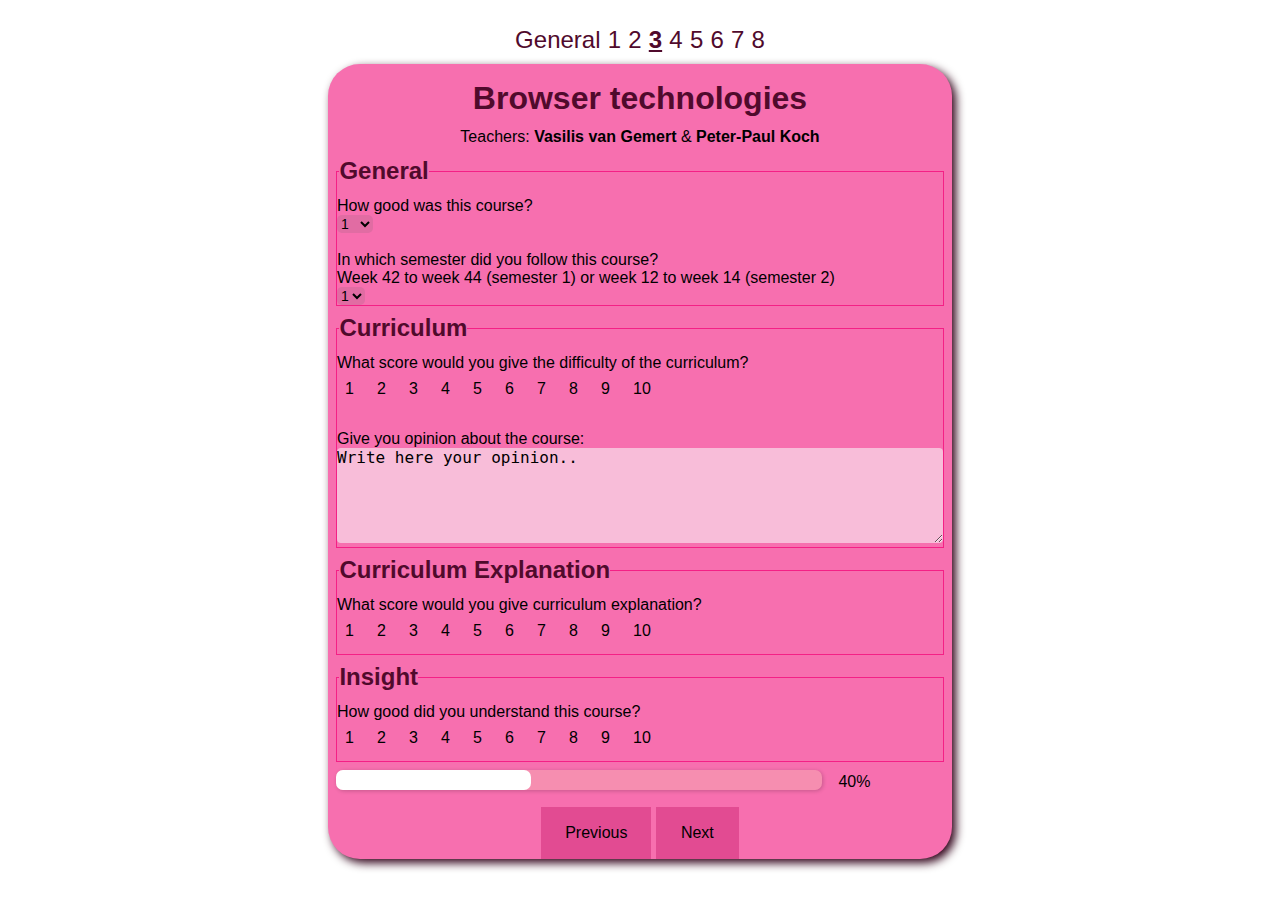
<file: html/bt.html>
<!DOCTYPE html>
<html lang="en">

<head>
    <meta charset="UTF-8">
    <meta http-equiv="X-UA-Compatible" content="IE=edge">
    <meta name="viewport" content="width=device-width, initial-scale=1.0">
    <meta name="color-scheme" content="light dark" />
    <link rel="stylesheet" href="../styles/style.css">
    <link rel="shortcut icon" href="../img/favi.ico" type="image/x-icon">
    <title>Minor Enquête</title>
</head>

<body>
    <header>
        <section>
            <nav>
                <ol>
                    <li><a aria-label="Home" href="../index.html">General</a></li>
                    <li><a aria-label="Web app from scratch" href="./wafs.html">1</a></li>
                    <li><a aria-label="CSS to the rescue" href="./cssttr.html">2</a></li>
                    <li><a aria-label="Browser technologies" class="current" href="./bt.html">3</a></li>
                    <li><a aria-label="Progressive web app" href="./pwa.html">4</a></li>
                    <li><a aria-label="Real time web" href="./rtw.html">5</a></li>
                    <li><a aria-label="Human centered design" href="./hcd.html">6</a></li>
                    <li><a aria-label="Meesterproef" href="./mp.html">7</a></li>
                    <li><a aria-label="Weekly Nerd" href="./wn.html">8</a></li>
                </ol>
            </nav>
        </section>    
    </header>

    <main>
        <form action="./pwa.html">
            <fieldset>
                <h2 tabindex="0">Browser technologies</h2>
                <p tabindex="0">Teachers: <b>Vasilis van Gemert</b> & <b>Peter-Paul Koch</b></p>

                <fieldset>
                    <legend>General</legend>
                    <label for="question-1">How good was this course?</label><br>
                    <select name="bt-question-1" id="question-1" required>
                        <option value="1">1</option>
                        <option value="2">2</option>
                        <option value="3">3</option>
                        <option value="4">4</option>
                        <option value="5">5</option>
                        <option value="6">6</option>
                        <option value="7">7</option>
                        <option value="8">8</option>
                        <option value="9">9</option>
                        <option value="10">10</option>
                    </select>
                    <br><br>
                    <p tabindex="0">In which semester did you follow this course?</p>
                    <p tabindex="0">Week 42 to week 44 (semester 1) or week 12 to week 14 (semester 2)</p>
                    <select name="bt-semester-option" id="question-2" required>
                        <option value="1">1</option>
                        <option value="2">2</option>
                    </select>
                </fieldset>

                <fieldset>
                    <legend>Curriculum</legend>
                    <p tabindex="0">What score would you give the difficulty of the curriculum?</p>
                    <ul>
                        <li><label><input required type="radio" name="bt-curriculum" value="1"><span>1</span></label></li>
                        <li><label><input type="radio" name="bt-curriculum" value="2"><span>2</span></label></li>
                        <li><label><input type="radio" name="bt-curriculum" value="3"><span>3</span></label></li>
                        <li><label><input type="radio" name="bt-curriculum" value="4"><span>4</span></label></li>
                        <li><label><input type="radio" name="bt-curriculum" value="5"><span>5</span></label></li>
                        <li><label><input type="radio" name="bt-curriculum" value="6"><span>6</span></label></li>
                        <li><label><input type="radio" name="bt-curriculum" value="7"><span>7</span></label></li>
                        <li><label><input type="radio" name="bt-curriculum" value="8"><span>8</span></label></li>
                        <li><label><input type="radio" name="bt-curriculum" value="9"><span>9</span></label></li>
                        <li><label><input type="radio" name="bt-curriculum" value="10"><span>10</span></label></li>
                    </ul>
                    <p id="question-3"></p>
                    <br>
                    <label for="question-4">Give you opinion about the course:</label><br>
                    <textarea name="bt-opinion" id="question-4" cols="80" rows="5" placeholder="Write here your opinion.."></textarea>
                </fieldset>

                <fieldset>
                    <legend>Curriculum Explanation</legend>
                    <p tabindex="0">What score would you give curriculum explanation?</p>
                    <ul>
                        <li><label><input required type="radio" name="bt-curriculum-explanation" value="1"><span>1</span></label></li>
                        <li><label><input type="radio" name="bt-curriculum-explanation" value="2"><span>2</span></label></li>
                        <li><label><input type="radio" name="bt-curriculum-explanation" value="3"><span>3</span></label></li>
                        <li><label><input type="radio" name="bt-curriculum-explanation" value="4"><span>4</span></label></li>
                        <li><label><input type="radio" name="bt-curriculum-explanation" value="5"><span>5</span></label></li>
                        <li><label><input type="radio" name="bt-curriculum-explanation" value="6"><span>6</span></label></li>
                        <li><label><input type="radio" name="bt-curriculum-explanation" value="7"><span>7</span></label></li>
                        <li><label><input type="radio" name="bt-curriculum-explanation" value="8"><span>8</span></label></li>
                        <li><label><input type="radio" name="bt-curriculum-explanation" value="9"><span>9</span></label></li>
                        <li><label><input type="radio" name="bt-curriculum-explanation" value="10"><span>10</span></label></li>
                    </ul>
                    <p id="question-5"></p>
                </fieldset>

                <fieldset>
                    <legend>Insight</legend>
                    <p tabindex="0">How good did you understand this course?</p>
                    <ul>
                        <li><label><input required type="radio" name="bt-insight" value="1"><span>1</span></label></li>
                        <li><label><input type="radio" name="bt-insight" value="2"><span>2</span></label></li>
                        <li><label><input type="radio" name="bt-insight" value="3"><span>3</span></label></li>
                        <li><label><input type="radio" name="bt-insight" value="4"><span>4</span></label></li>
                        <li><label><input type="radio" name="bt-insight" value="5"><span>5</span></label></li>
                        <li><label><input type="radio" name="bt-insight" value="6"><span>6</span></label></li>
                        <li><label><input type="radio" name="bt-insight" value="7"><span>7</span></label></li>
                        <li><label><input type="radio" name="bt-insight" value="8"><span>8</span></label></li>
                        <li><label><input type="radio" name="bt-insight" value="9"><span>9</span></label></li>
                        <li><label><input type="radio" name="bt-insight" value="10"><span>10</span></label></li>
                    </ul>
                    <p id="question-6"></p>
                </fieldset>
                <label for="progressbar"><progress class="progress" id="progressbar" value="40" max="100"></progress>40%</label>
            </fieldset>
            <section>
                <ul>
                    <li><a class="previous" href="./cssttr.html" rel="prev">Previous</a></li>
                    &nbsp
                    <li><button class="next" type="submit">Next</button></li>
                </ul>
            </section>
        </form>
    </main>
</body>
<script src="../script/app.js"></script>

</html>
</file>
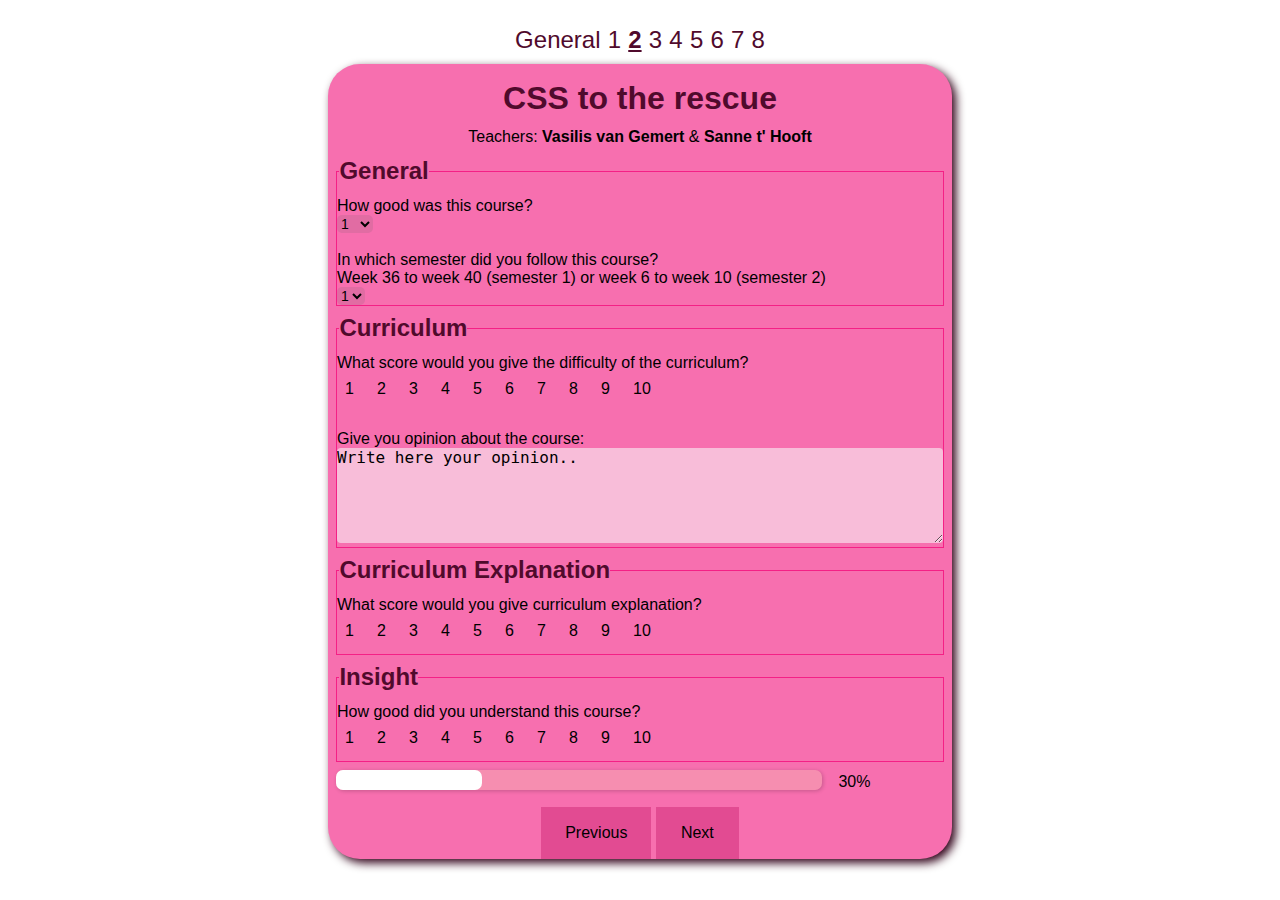
<file: html/cssttr.html>
<!DOCTYPE html>
<html lang="en">

<head>
    <meta charset="UTF-8">
    <meta http-equiv="X-UA-Compatible" content="IE=edge">
    <meta name="viewport" content="width=device-width, initial-scale=1.0">
    <meta name="color-scheme" content="light dark" />
    <link rel="stylesheet" href="../styles/style.css">
    <link rel="shortcut icon" href="../img/favi.ico" type="image/x-icon">
    <title>Minor Enquête</title>
</head>

<body>
    <header>
        <section>
            <nav>
                <ol>
                    <li><a aria-label="Home" href="../index.html">General</a></li>
                    <li><a aria-label="Web app from scratch" href="./wafs.html">1</a></li>
                    <li><a aria-label="CSS to the rescue" class="current" href="./cssttr.html">2</a></li>
                    <li><a aria-label="Browser technologies" href="./bt.html">3</a></li>
                    <li><a aria-label="Progressive web app" href="./pwa.html">4</a></li>
                    <li><a aria-label="Real time web" href="./rtw.html">5</a></li>
                    <li><a aria-label="Human centered design" href="./hcd.html">6</a></li>
                    <li><a aria-label="Meesterproef" href="./mp.html">7</a></li>
                    <li><a aria-label="Weekly Nerd" href="./wn.html">8</a></li>
                </ol>
            </nav>
        </section>
    </header>

    <main>
        <form action="./bt.html">
            <fieldset>
                <h2 tabindex="0">CSS to the rescue</h2>
                <p tabindex="0">Teachers: <b>Vasilis van Gemert</b> & <b>Sanne t' Hooft</b></p>

                <fieldset>
                    <legend>General</legend>
                    <label for="question-1">How good was this course?</label><br>
                    <select name="cssttr-question-1" id="question-1" required>
                        <option value="1">1</option>
                        <option value="2">2</option>
                        <option value="3">3</option>
                        <option value="4">4</option>
                        <option value="5">5</option>
                        <option value="6">6</option>
                        <option value="7">7</option>
                        <option value="8">8</option>
                        <option value="9">9</option>
                        <option value="10">10</option>
                    </select>
                    <br><br>
                    <p tabindex="0">In which semester did you follow this course?</p>
                    <p tabindex="0">Week 36 to week 40 (semester 1) or week 6 to week 10 (semester 2)</p>
                    <select name="cssttr-semester-option" id="question-2" required>
                        <option value="semester 1">1</option>
                        <option value="semester 2">2</option>
                    </select>
                </fieldset>

                <fieldset>
                    <legend>Curriculum</legend>
                    <p tabindex="0">What score would you give the difficulty of the curriculum?</p>
                    <ul>
                        <li><label><input required type="radio" name="cssttr-curriculum" value="1"><span>1</span></label></li>
                        <li><label><input type="radio" name="cssttr-curriculum" value="2"><span>2</span></label></li>
                        <li><label><input type="radio" name="cssttr-curriculum" value="3"><span>3</span></label></li>
                        <li><label><input type="radio" name="cssttr-curriculum" value="4"><span>4</span></label></li>
                        <li><label><input type="radio" name="cssttr-curriculum" value="5"><span>5</span></label></li>
                        <li><label><input type="radio" name="cssttr-curriculum" value="6"><span>6</span></label></li>
                        <li><label><input type="radio" name="cssttr-curriculum" value="7"><span>7</span></label></li>
                        <li><label><input type="radio" name="cssttr-curriculum" value="8"><span>8</span></label></li>
                        <li><label><input type="radio" name="cssttr-curriculum" value="9"><span>9</span></label></li>
                        <li><label><input type="radio" name="cssttr-curriculum" value="10"><span>10</span></label></li>
                    </ul>
                    <p id="question-3"></p>
                    <br>
                    <label for="question-4">Give you opinion about the course:</label><br>
                    <textarea name="cssttr-opinion" id="question-4" cols="80" rows="5" placeholder="Write here your opinion.."></textarea>
                </fieldset>

                <fieldset>
                    <legend>Curriculum Explanation</legend>
                    <p tabindex="0">What score would you give curriculum explanation?</p>
                    <ul>
                        <li><label><input required type="radio" name="cssttr-curriculum-explanation" value="1"><span>1</span></label></li>
                        <li><label><input type="radio" name="cssttr-curriculum-explanation" value="2"><span>2</span></label></li>
                        <li><label><input type="radio" name="cssttr-curriculum-explanation" value="3"><span>3</span></label></li>
                        <li><label><input type="radio" name="cssttr-curriculum-explanation" value="4"><span>4</span></label></li>
                        <li><label><input type="radio" name="cssttr-curriculum-explanation" value="5"><span>5</span></label></li>
                        <li><label><input type="radio" name="cssttr-curriculum-explanation" value="6"><span>6</span></label></li>
                        <li><label><input type="radio" name="cssttr-curriculum-explanation" value="7"><span>7</span></label></li>
                        <li><label><input type="radio" name="cssttr-curriculum-explanation" value="8"><span>8</span></label></li>
                        <li><label><input type="radio" name="cssttr-curriculum-explanation" value="9"><span>9</span></label></li>
                        <li><label><input type="radio" name="cssttr-curriculum-explanation" value="10"><span>10</span></label></li>
                    </ul>
                    <p id="question-5"></p>
                </fieldset>

                <fieldset>
                    <legend>Insight</legend>
                    <p tabindex="0">How good did you understand this course?</p>
                    <ul>
                        <li><label><input required type="radio" name="cssttr-insight" value="1"><span>1</span></label></li>
                        <li><label><input type="radio" name="cssttr-insight" value="2"><span>2</span></label></li>
                        <li><label><input type="radio" name="cssttr-insight" value="3"><span>3</span></label></li>
                        <li><label><input type="radio" name="cssttr-insight" value="4"><span>4</span></label></li>
                        <li><label><input type="radio" name="cssttr-insight" value="5"><span>5</span></label></li>
                        <li><label><input type="radio" name="cssttr-insight" value="6"><span>6</span></label></li>
                        <li><label><input type="radio" name="cssttr-insight" value="7"><span>7</span></label></li>
                        <li><label><input type="radio" name="cssttr-insight" value="8"><span>8</span></label></li>
                        <li><label><input type="radio" name="cssttr-insight" value="9"><span>9</span></label></li>
                        <li><label><input type="radio" name="cssttr-insight" value="10"><span>10</span></label></li>
                    </ul>
                    <p id="question-6"></p>
                </fieldset>
                <label for="progressbar"><progress class="progress" id="progressbar" value="30" max="100"></progress>30%</label>
            </fieldset>
            <section>
                <ul>
                    <li><a class="previous" href="./wafs.html" rel="prev">Previous</a></li>
                    &nbsp
                    <li><button class="next" type="submit">Next</button></li>
                </ul>
            </section>
        </form>
    </main>
</body>
<script src="../script/app.js"></script>

</html>
</file>
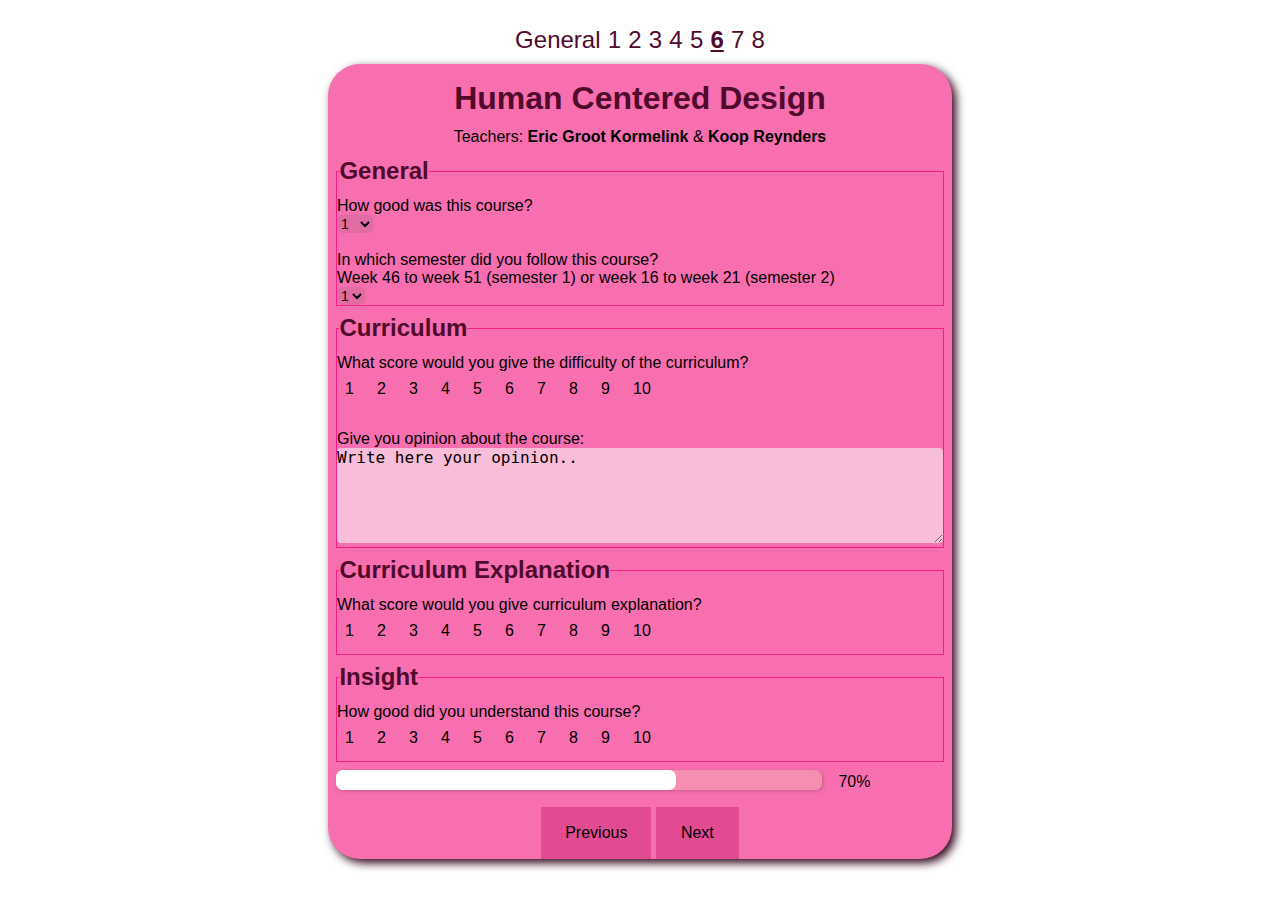
<file: html/hcd.html>
<!DOCTYPE html>
<html lang="en">

<head>
    <meta charset="UTF-8">
    <meta http-equiv="X-UA-Compatible" content="IE=edge">
    <meta name="viewport" content="width=device-width, initial-scale=1.0">
    <meta name="color-scheme" content="light dark" />
    <link rel="stylesheet" href="../styles/style.css">
    <link rel="shortcut icon" href="../img/favi.ico" type="image/x-icon">
    <title>Minor Enquête</title>
</head>

<body>
    <header>
        <section>
            <nav>
                <ol>
                    <li><a aria-label="Home" href="../index.html">General</a></li>
                    <li><a aria-label="Web app from scratch" href="./wafs.html">1</a></li>
                    <li><a aria-label="CSS to the rescue" href="./cssttr.html">2</a></li>
                    <li><a aria-label="Browser technologies" href="./bt.html">3</a></li>
                    <li><a aria-label="Progressive web app" href="./pwa.html">4</a></li>
                    <li><a aria-label="Real time web" href="./rtw.html">5</a></li>
                    <li><a aria-label="Human centered design" class="current" href="./hcd.html">6</a></li>
                    <li><a aria-label="Meesterproef" href="./mp.html">7</a></li>
                    <li><a aria-label="Weekly Nerd" href="./wn.html">8</a></li>
                </ol>
            </nav>
        </section>
    </header>

    <main>
        <form action="./mp.html">
            <fieldset>
                <h2 tabindex="0">Human Centered Design</h2>
                <p tabindex="0">Teachers: <b>Eric Groot Kormelink</b> & <b>Koop Reynders</b></p>

                <fieldset>
                    <legend>General</legend>
                    <label for="question-1">How good was this course?</label><br>
                    <select name="hcd-question-1" id="question-1" required>
                        <option value="1">1</option>
                        <option value="2">2</option>
                        <option value="3">3</option>
                        <option value="4">4</option>
                        <option value="5">5</option>
                        <option value="6">6</option>
                        <option value="7">7</option>
                        <option value="8">8</option>
                        <option value="9">9</option>
                        <option value="10">10</option>
                    </select>
                    <br><br>
                    <p tabindex="0">In which semester did you follow this course?</p>
                    <p tabindex="0">Week 46 to week 51 (semester 1) or week 16 to week 21 (semester 2)</p>
                    <select name="hcd-semester-option" id="question-2" required>
                        <option value="semester 1">1</option>
                        <option value="semester 2">2</option>
                    </select>
                </fieldset>

                <fieldset>
                    <legend>Curriculum</legend>
                    <p tabindex="0">What score would you give the difficulty of the curriculum?</p>
                    <ul>
                        <li><label><input required type="radio" name="hcd-curriculum" value="1"><span>1</span></label></li>
                        <li><label><input type="radio" name="hcd-curriculum" value="2"><span>2</span></label></li>
                        <li><label><input type="radio" name="hcd-curriculum" value="3"><span>3</span></label></li>
                        <li><label><input type="radio" name="hcd-curriculum" value="4"><span>4</span></label></li>
                        <li><label><input type="radio" name="hcd-curriculum" value="5"><span>5</span></label></li>
                        <li><label><input type="radio" name="hcd-curriculum" value="6"><span>6</span></label></li>
                        <li><label><input type="radio" name="hcd-curriculum" value="7"><span>7</span></label></li>
                        <li><label><input type="radio" name="hcd-curriculum" value="8"><span>8</span></label></li>
                        <li><label><input type="radio" name="hcd-curriculum" value="9"><span>9</span></label></li>
                        <li><label><input type="radio" name="hcd-curriculum" value="10"><span>10</span></label></li>
                    </ul>
                    <p id="question-3"></p>
                    <br>
                    <label for="question-4">Give you opinion about the course:</label><br>
                    <textarea name="hcd-opinion" id="question-4" cols="80" rows="5" placeholder="Write here your opinion.."></textarea>
                </fieldset>

                <fieldset>
                    <legend>Curriculum Explanation</legend>
                    <p tabindex="0">What score would you give curriculum explanation?</p>
                    <ul>
                        <li><label><input required type="radio" name="hcd-curriculum-explanation" value="1"><span>1</span></label></li>
                        <li><label><input type="radio" name="hcd-curriculum-explanation" value="2"><span>2</span></label></li>
                        <li><label><input type="radio" name="hcd-curriculum-explanation" value="3"><span>3</span></span></label></li>
                        <li><label><input type="radio" name="hcd-curriculum-explanation" value="4"><span>4</span></label></li>
                        <li><label><input type="radio" name="hcd-curriculum-explanation" value="5"><span>5</span></label></li>
                        <li><label><input type="radio" name="hcd-curriculum-explanation" value="6"><span>6</span></label></li>
                        <li><label><input type="radio" name="hcd-curriculum-explanation" value="7"><span>7</span></label></li>
                        <li><label><input type="radio" name="hcd-curriculum-explanation" value="8"><span>8</span></label></li>
                        <li><label><input type="radio" name="hcd-curriculum-explanation" value="9"><span>9</span></label></li>
                        <li><label><input type="radio" name="hcd-curriculum-explanation" value="10"><span>10</span></label></li>
                    </ul>
                    <p id="question-5"></p>
                </fieldset>

                <fieldset>
                    <legend>Insight</legend>
                    <p tabindex="0">How good did you understand this course?</p>
                    <ul>
                        <li><label><input required type="radio" name="hcd-insight" value="1"><span>1</span></label></li>
                        <li><label><input type="radio" name="hcd-insight" value="2"><span>2</span></label></li>
                        <li><label><input type="radio" name="hcd-insight" value="3"><span>3</span></label></li>
                        <li><label><input type="radio" name="hcd-insight" value="4"><span>4</span></label></li>
                        <li><label><input type="radio" name="hcd-insight" value="5"><span>5</span></label></li>
                        <li><label><input type="radio" name="hcd-insight" value="6"><span>6</span></label></li>
                        <li><label><input type="radio" name="hcd-insight" value="7"><span>7</span></label></li>
                        <li><label><input type="radio" name="hcd-insight" value="8"><span>8</span></label></li>
                        <li><label><input type="radio" name="hcd-insight" value="9"><span>9</span></label></li>
                        <li><label><input type="radio" name="hcd-insight" value="10"><span>10</span></label></li>
                    </ul>
                    <p id="question-6"></p>
                </fieldset>
                <label for="progressbar"><progress class="progress" id="progressbar" value="70" max="100"></progress>70%</label>
            </fieldset>
            <section>
                <ul>
                    <li><a class="previous" href="./pwa.html" rel="prev">Previous</a></li>
                    &nbsp
                    <li><button class="next" type="submit">Next</button></li>
                </ul>
            </section>
        </form>
    </main>
</body>
<script src="../script/app.js"></script>

</html>
</file>
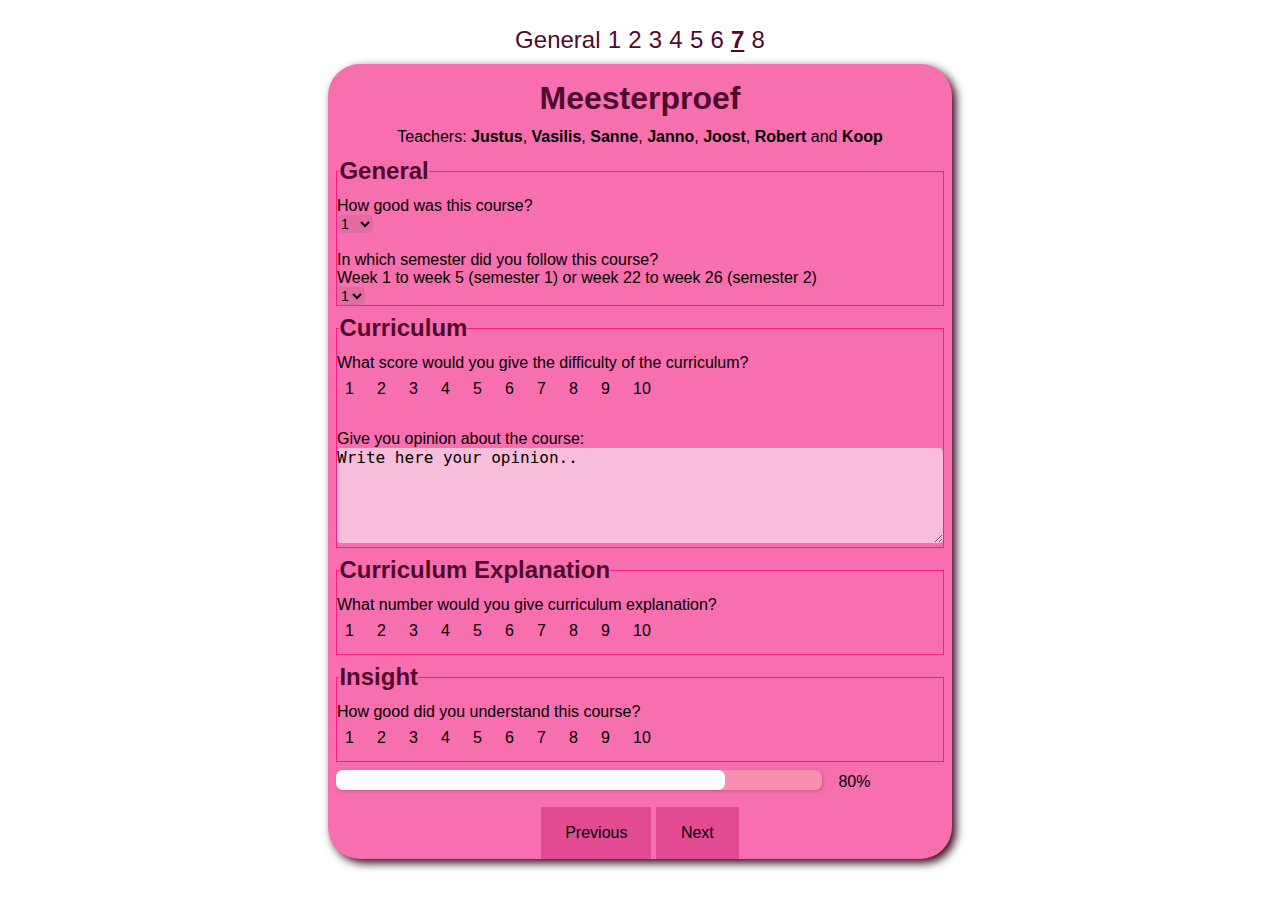
<file: html/mp.html>
<!DOCTYPE html>
<html lang="en">

<head>
    <meta charset="UTF-8">
    <meta http-equiv="X-UA-Compatible" content="IE=edge">
    <meta name="viewport" content="width=device-width, initial-scale=1.0">
    <meta name="color-scheme" content="light dark" />
    <link rel="stylesheet" href="../styles/style.css">
    <link rel="shortcut icon" href="../img/favi.ico" type="image/x-icon">
    <title>Minor Enquête</title>
</head>

<body>
    <header>
        <section>
            <nav>
                <ol>
                    <li><a aria-label="Home" href="../index.html">General</a></li>
                    <li><a aria-label="Web app from scratch" href="./wafs.html">1</a></li>
                    <li><a aria-label="CSS to the rescue" href="./cssttr.html">2</a></li>
                    <li><a aria-label="Browser technologies" href="./bt.html">3</a></li>
                    <li><a aria-label="Progressive web app" href="./pwa.html">4</a></li>
                    <li><a aria-label="Real time web" href="./rtw.html">5</a></li>
                    <li><a aria-label="Human centered design" href="./hcd.html">6</a></li>
                    <li><a aria-label="Meesterproef" class="current" href="./mp.html">7</a></li>
                    <li><a aria-label="Weekly Nerd" href="./wn.html">8</a></li>
                </ol>
            </nav>
        </section>
    </header>

    <main>
        <form action="./wn.html">
            <fieldset>
                <h2 tabindex="0">Meesterproef</h2>
                <p tabindex="0">Teachers: <b>Justus</b>, <b>Vasilis</b>, <b>Sanne</b>, <b>Janno</b>, <b>Joost</b>, <b>Robert</b> and <b> Koop</b></p>

                <fieldset>
                    <legend>General</legend>
                    <label for="question-1">How good was this course?</label><br>
                    <select name="mp-question-1" id="question-1" required>
                        <option value="1">1</option>
                        <option value="2">2</option>
                        <option value="3">3</option>
                        <option value="4">4</option>
                        <option value="5">5</option>
                        <option value="6">6</option>
                        <option value="7">7</option>
                        <option value="8">8</option>
                        <option value="9">9</option>
                        <option value="10">10</option>
                    </select>
                    <br><br>
                    <p tabindex="0">In which semester did you follow this course?</p>
                    <p tabindex="0">Week 1 to week 5 (semester 1) or week 22 to week 26 (semester 2)</p>
                    <select name="mp-semester-option" id="question-2" required>
                        <option value="semester 1">1</option>
                        <option value="semester 2">2</option>
                    </select>
                </fieldset>

                <fieldset>
                    <legend>Curriculum</legend>
                    <p tabindex="0">What score would you give the difficulty of the curriculum?</p>
                    <ul>
                        <li><label><input required type="radio" name="mp-curriculum" value="1"><span>1</span></label></li>
                        <li><label><input type="radio" name="mp-curriculum" value="2"><span>2</span></label></li>
                        <li><label><input type="radio" name="mp-curriculum" value="3"><span>3</span></label></li>
                        <li><label><input type="radio" name="mp-curriculum" value="4"><span>4</span></label></li>
                        <li><label><input type="radio" name="mp-curriculum" value="5"><span>5</span></label></li>
                        <li><label><input type="radio" name="mp-curriculum" value="6"><span>6</span></label></li>
                        <li><label><input type="radio" name="mp-curriculum" value="7"><span>7</span></label></li>
                        <li><label><input type="radio" name="mp-curriculum" value="8"><span>8</span></label></li>
                        <li><label><input type="radio" name="mp-curriculum" value="9"><span>9</span></label></li>
                        <li><label><input type="radio" name="mp-curriculum" value="10"><span>10</span></label></li>
                    </ul>
                    <p id="question-3"></p>
                    <br>
                    <label for="question-4">Give you opinion about the course:</label><br>
                    <textarea name="mp-opinion" id="question-4" cols="80" rows="5"placeholder="Write here your opinion.."></textarea>
                </fieldset>

                <fieldset>
                    <legend>Curriculum Explanation</legend>
                    <p tabindex="0">What number would you give curriculum explanation?</p>
                    <ul>
                        <li><label><input required type="radio" name="mp-curriculum-explanation" value="1"><span>1</span></label></li>
                        <li><label><input type="radio" name="mp-curriculum-explanation" value="2"><span>2</span></label></li>
                        <li><label><input type="radio" name="mp-curriculum-explanation" value="3"><span>3</span></label></li>
                        <li><label><input type="radio" name="mp-curriculum-explanation" value="4"><span>4</span></label></li>
                        <li><label><input type="radio" name="mp-curriculum-explanation" value="5"><span>5</span></label></li>
                        <li><label><input type="radio" name="mp-curriculum-explanation" value="6"><span>6</span></label></li>
                        <li><label><input type="radio" name="mp-curriculum-explanation" value="7"><span>7</span></label></li>
                        <li><label><input type="radio" name="mp-curriculum-explanation" value="8"><span>8</span></label></li>
                        <li><label><input type="radio" name="mp-curriculum-explanation" value="9"><span>9</span></label></li>
                        <li><label><input type="radio" name="mp-curriculum-explanation" value="10"><span>10</span></label></li>
                    </ul>
                    <p id="question-5"></p>
                </fieldset>

                <fieldset>
                    <legend>Insight</legend>
                    <p tabindex="0" >How good did you understand this course?</p>
                    <ul>
                        <li><label><input required type="radio" name="mp-insight" value="1"><span>1</span></label></li>
                        <li><label><input type="radio" name="mp-insight" value="2"><span>2</span></label></li>
                        <li><label><input type="radio" name="mp-insight" value="3"><span>3</span></label></li>
                        <li><label><input type="radio" name="mp-insight" value="4"><span>4</span></label></li>
                        <li><label><input type="radio" name="mp-insight" value="5"><span>5</span></label></li>
                        <li><label><input type="radio" name="mp-insight" value="6"><span>6</span></label></li>
                        <li><label><input type="radio" name="mp-insight" value="7"><span>7</span></label></li>
                        <li><label><input type="radio" name="mp-insight" value="8"><span>8</span></label></li>
                        <li><label><input type="radio" name="mp-insight" value="9"><span>9</span></label></li>
                        <li><label><input type="radio" name="mp-insight" value="10"><span>10</span></label></li>
                    </ul>
                    <p id="question-6"></p>
                </fieldset>
                <label for="progressbar"><progress class="progress" id="progressbar" value="80" max="100"></progress>80%</label>
            </fieldset>
            <section>
                <ul>
                    <li><a class="previous" href="./pwa.html" rel="prev">Previous</a></li>
                    &nbsp
                    <li><button class="next" type="submit">Next</button></li>
                </ul>
            </section>
        </form>
    </main>
</body>
<script src="../script/app.js"></script>

</html>
</file>
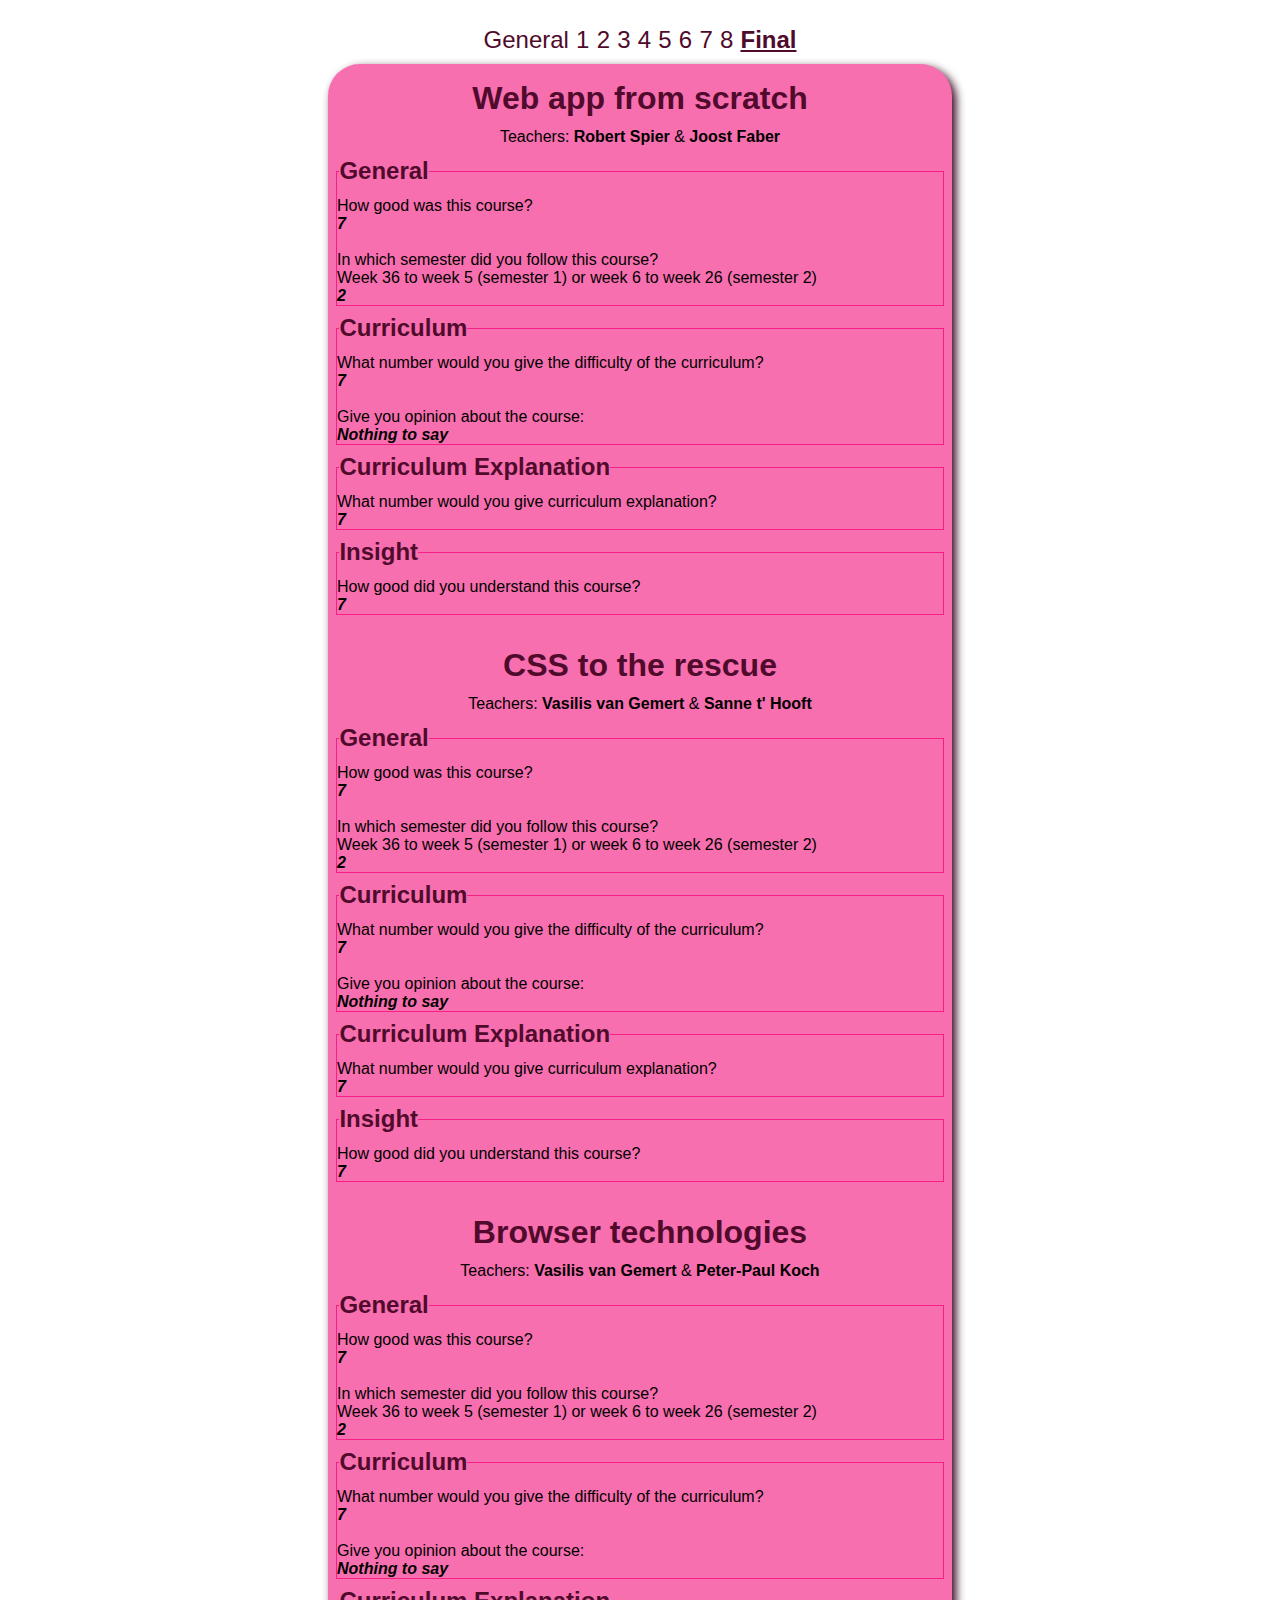
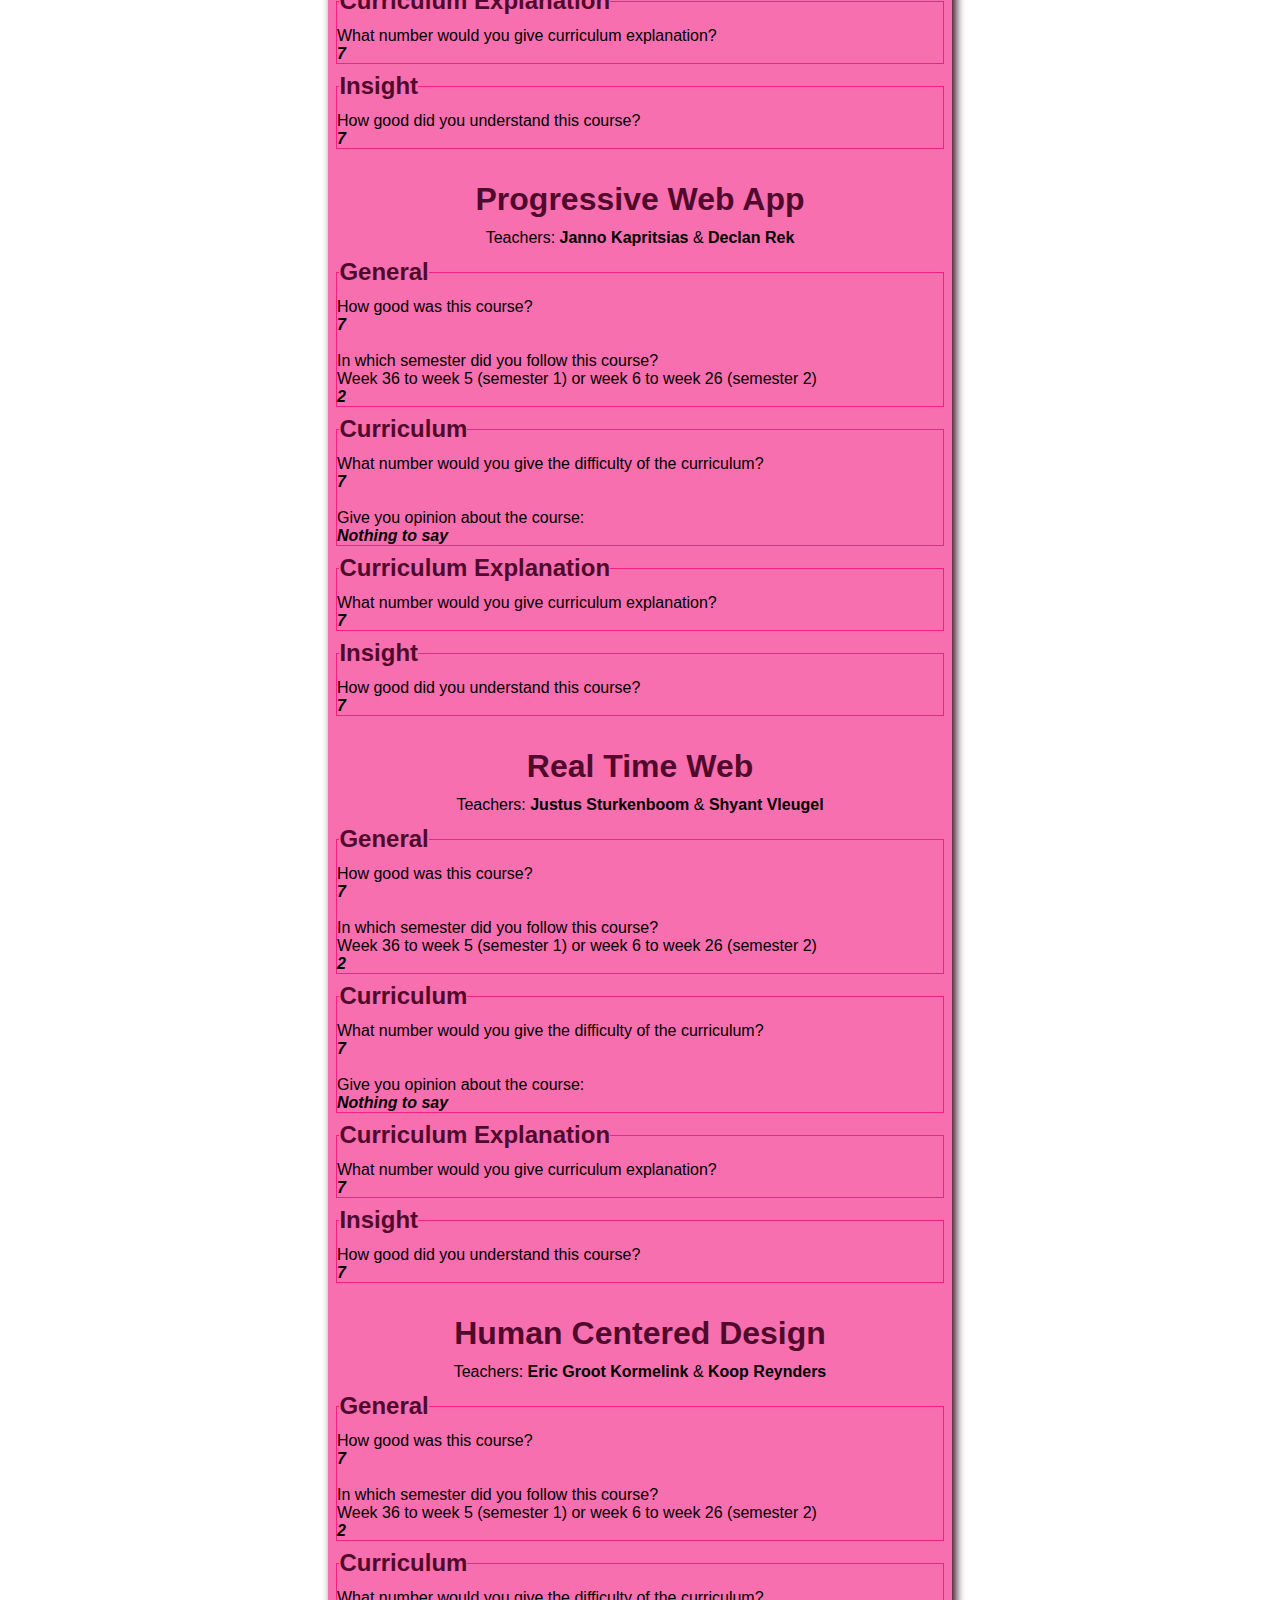
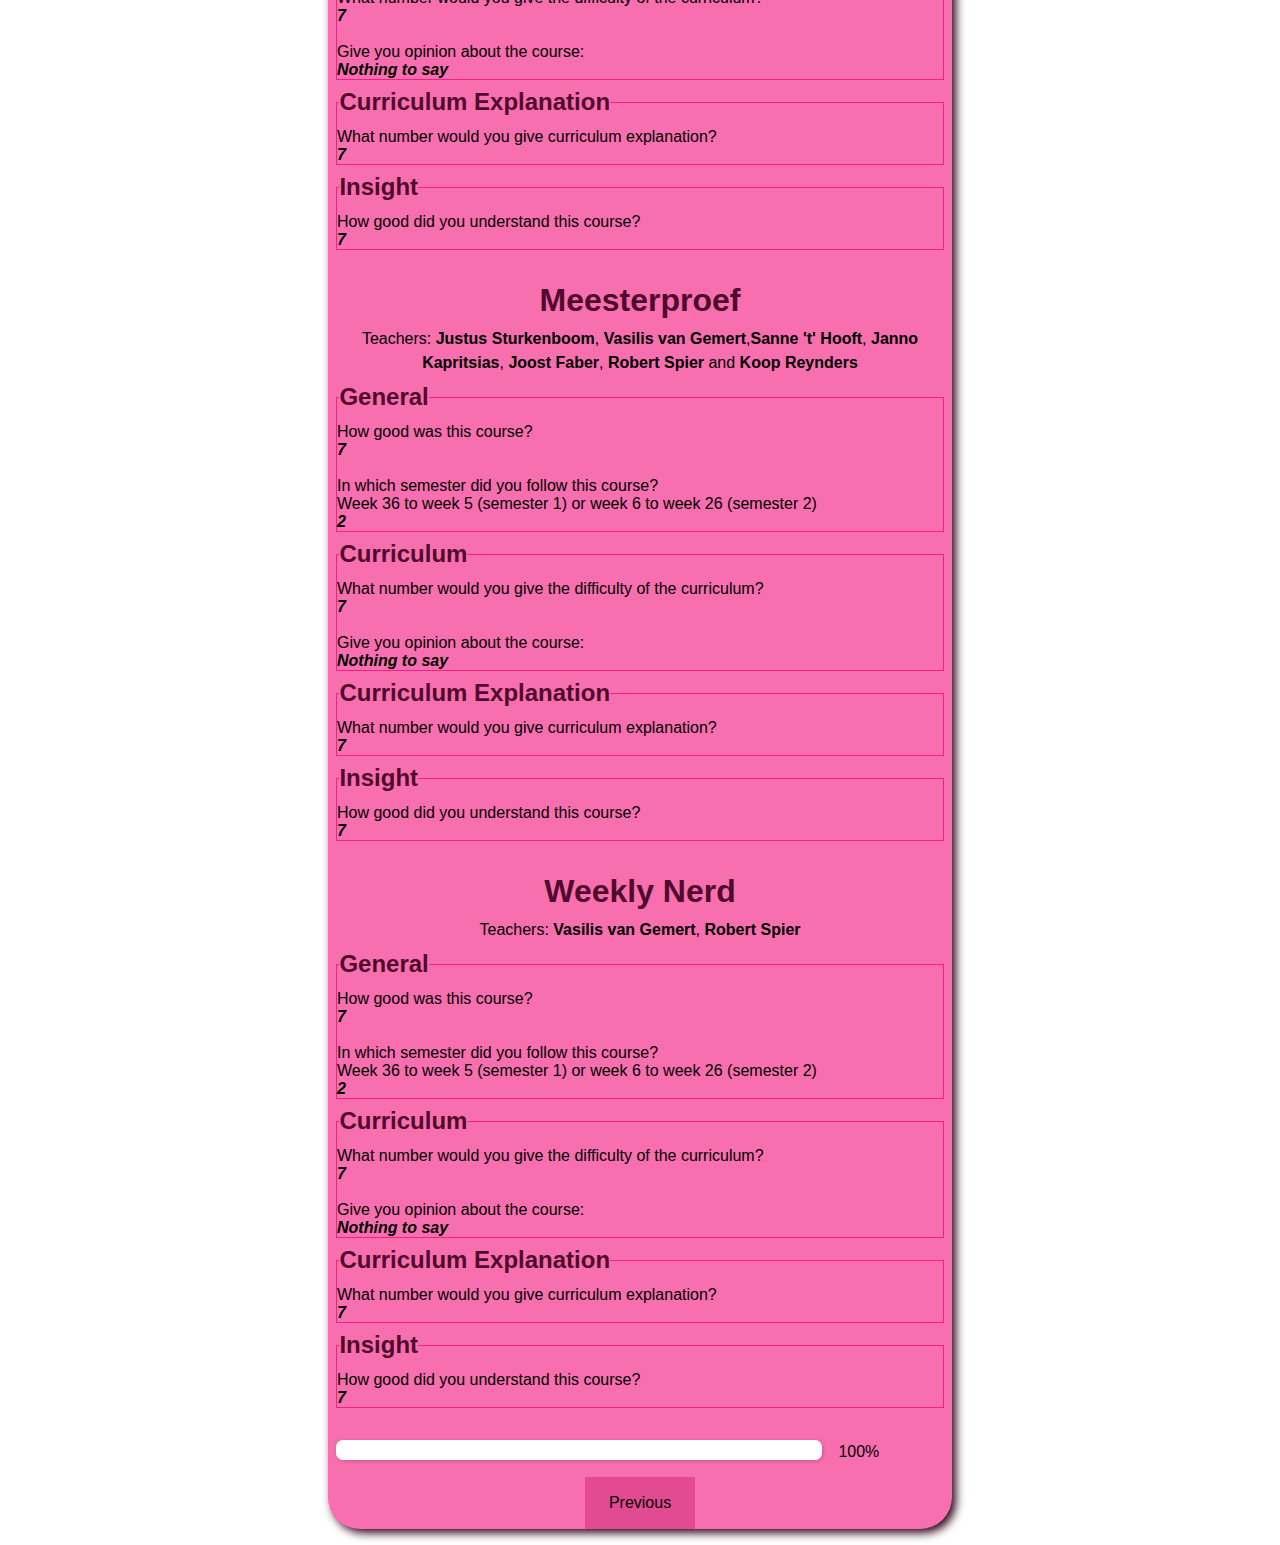
<file: html/overview.html>
<!DOCTYPE html>
<html lang="en">

<head>
    <meta charset="UTF-8">
    <meta http-equiv="X-UA-Compatible" content="IE=edge">
    <meta name="viewport" content="width=device-width, initial-scale=1.0">
    <meta name="color-scheme" content="light dark" />
    <link rel="stylesheet" href="../styles/style.css">
    <link rel="shortcut icon" href="../img/favi.ico" type="image/x-icon">
    <title>Minor Enquête - Overview</title>
</head>

<body>
    <header>
        <section>
            <nav>
                <ol>
                    <li><a href="../index.html">General</a></li>
                    <li><a href="./wafs.html"> 1</a></li>
                    <li><a href="./cssttr.html"> 2</a></li>
                    <li><a href="./bt.html"> 3</a></li>
                    <li><a href="./pwa.html"> 4</a></li>
                    <li><a href="./rtw.html"> 5</a></li>
                    <li><a href="./hcd.html"> 6</a></li>
                    <li><a href="./mp.html"> 7</a></li>
                    <li><a href="./wn.html"> 8</a></li>
                    <li><a class="current" href="./overview.html">Final</a></li>
                </ol>
            </nav>
        </section>
    </header>

    <main>
        <form>
            <fieldset>
                <h2>Web app from scratch</h2>
                <p>Teachers: <b>Robert Spier</b> & <b>Joost Faber</b></p>

                <fieldset>
                    <legend>General</legend>
                    <label for="question-1">How good was this course?</label><br>
                    <p class="answer">7</p>
                    <br>
                    <p>In which semester did you follow this course?</p>
                    <p>Week 36 to week 5 (semester 1) or week 6 to week 26 (semester 2)</p>
                    <p class="answer">2</p>
                </fieldset>

                <fieldset>
                    <legend>Curriculum</legend>
                    <p>What number would you give the difficulty of the curriculum?</p>
                    <p class="answer">7</p>
                    <br>
                    <label for="wn-opinion">Give you opinion about the course:</label><br>
                    <p class="answer">Nothing to say</p>
                </fieldset>

                <fieldset>
                    <legend>Curriculum Explanation</legend>
                    <p>What number would you give curriculum explanation?</p>
                    <p class="answer">7</p>
                </fieldset>

                <fieldset>
                    <legend>Insight</legend>
                    <p>How good did you understand this course?</p>
                    <p class="answer">7</p>
                </fieldset>
            </fieldset>

            <fieldset>
                <h2>CSS to the rescue</h2>
                <p>Teachers: <b>Vasilis van Gemert</b> & <b>Sanne t' Hooft</b></p>

                <fieldset>
                    <legend>General</legend>
                    <label for="question-1">How good was this course?</label><br>
                    <p class="answer">7</p>
                    <br>
                    <p>In which semester did you follow this course?</p>
                    <p>Week 36 to week 5 (semester 1) or week 6 to week 26 (semester 2)</p>
                    <p class="answer">2</p>
                </fieldset>

                <fieldset>
                    <legend>Curriculum</legend>
                    <p>What number would you give the difficulty of the curriculum?</p>
                    <p class="answer">7</p>
                    <br>
                    <label for="wn-opinion">Give you opinion about the course:</label><br>
                    <p class="answer">Nothing to say</p>
                </fieldset>

                <fieldset>
                    <legend>Curriculum Explanation</legend>
                    <p>What number would you give curriculum explanation?</p>
                    <p class="answer">7</p>
                </fieldset>

                <fieldset>
                    <legend>Insight</legend>
                    <p>How good did you understand this course?</p>
                    <p class="answer">7</p>
                </fieldset>
            </fieldset>

            <fieldset>
                <h2>Browser technologies</h2>
                <p>Teachers: <b>Vasilis van Gemert</b> & <b>Peter-Paul Koch</b></p>

                <fieldset>
                    <legend>General</legend>
                    <label for="question-1">How good was this course?</label><br>
                    <p class="answer">7</p>
                    <br>
                    <p>In which semester did you follow this course?</p>
                    <p>Week 36 to week 5 (semester 1) or week 6 to week 26 (semester 2)</p>
                    <p class="answer">2</p>
                </fieldset>

                <fieldset>
                    <legend>Curriculum</legend>
                    <p>What number would you give the difficulty of the curriculum?</p>
                    <p class="answer">7</p>
                    <br>
                    <label for="wn-opinion">Give you opinion about the course:</label><br>
                    <p class="answer">Nothing to say</p>
                </fieldset>

                <fieldset>
                    <legend>Curriculum Explanation</legend>
                    <p>What number would you give curriculum explanation?</p>
                    <p class="answer">7</p>
                </fieldset>

                <fieldset>
                    <legend>Insight</legend>
                    <p>How good did you understand this course?</p>
                    <p class="answer">7</p>
                </fieldset>
            </fieldset>

            <fieldset>
                <h2>Progressive Web App</h2>
                <p>Teachers: <b>Janno Kapritsias</b> & <b>Declan Rek</b></p>

                <fieldset>
                    <legend>General</legend>
                    <label for="question-1">How good was this course?</label><br>
                    <p class="answer">7</p>
                    <br>
                    <p>In which semester did you follow this course?</p>
                    <p>Week 36 to week 5 (semester 1) or week 6 to week 26 (semester 2)</p>
                    <p class="answer">2</p>
                </fieldset>

                <fieldset>
                    <legend>Curriculum</legend>
                    <p>What number would you give the difficulty of the curriculum?</p>
                    <p class="answer">7</p>
                    <br>
                    <label for="wn-opinion">Give you opinion about the course:</label><br>
                    <p class="answer">Nothing to say</p>
                </fieldset>

                <fieldset>
                    <legend>Curriculum Explanation</legend>
                    <p>What number would you give curriculum explanation?</p>
                    <p class="answer">7</p>
                </fieldset>

                <fieldset>
                    <legend>Insight</legend>
                    <p>How good did you understand this course?</p>
                    <p class="answer">7</p>
                </fieldset>
            </fieldset>

            <fieldset>
                <h2>Real Time Web</h2>
                <p>Teachers: <b>Justus Sturkenboom</b> & <b>Shyant Vleugel</b></p>

                <fieldset>
                    <legend>General</legend>
                    <label for="question-1">How good was this course?</label><br>
                    <p class="answer">7</p>
                    <br>
                    <p>In which semester did you follow this course?</p>
                    <p>Week 36 to week 5 (semester 1) or week 6 to week 26 (semester 2)</p>
                    <p class="answer">2</p>
                </fieldset>

                <fieldset>
                    <legend>Curriculum</legend>
                    <p>What number would you give the difficulty of the curriculum?</p>
                    <p class="answer">7</p>
                    <br>
                    <label for="wn-opinion">Give you opinion about the course:</label><br>
                    <p class="answer">Nothing to say</p>
                </fieldset>

                <fieldset>
                    <legend>Curriculum Explanation</legend>
                    <p>What number would you give curriculum explanation?</p>
                    <p class="answer">7</p>
                </fieldset>

                <fieldset>
                    <legend>Insight</legend>
                    <p>How good did you understand this course?</p>
                    <p class="answer">7</p>
                </fieldset>
            </fieldset>

            <fieldset>
                <h2>Human Centered Design</h2>
                <p>Teachers: <b>Eric Groot Kormelink</b> & <b>Koop Reynders</b></p>

                <fieldset>
                    <legend>General</legend>
                    <label for="question-1">How good was this course?</label><br>
                    <p class="answer">7</p>
                    <br>
                    <p>In which semester did you follow this course?</p>
                    <p>Week 36 to week 5 (semester 1) or week 6 to week 26 (semester 2)</p>
                    <p class="answer">2</p>
                </fieldset>

                <fieldset>
                    <legend>Curriculum</legend>
                    <p>What number would you give the difficulty of the curriculum?</p>
                    <p class="answer">7</p>
                    <br>
                    <label for="wn-opinion">Give you opinion about the course:</label><br>
                    <p class="answer">Nothing to say</p>
                </fieldset>

                <fieldset>
                    <legend>Curriculum Explanation</legend>
                    <p>What number would you give curriculum explanation?</p>
                    <p class="answer">7</p>
                </fieldset>

                <fieldset>
                    <legend>Insight</legend>
                    <p>How good did you understand this course?</p>
                    <p class="answer">7</p>
                </fieldset>
            </fieldset>

            <fieldset>
                <h2>Meesterproef</h2>
                <p>Teachers: <b>Justus Sturkenboom</b>, <b>Vasilis van Gemert</b>,<b>Sanne
                        't' Hooft</b>, <b>Janno Kapritsias</b>, <b>Joost Faber</b>, <b>Robert Spier</b> and <b> Koop
                        Reynders</b>
                </p>

                <fieldset>
                    <legend>General</legend>
                    <label for="question-1">How good was this course?</label><br>
                    <p class="answer">7</p>
                    <br>
                    <p>In which semester did you follow this course?</p>
                    <p>Week 36 to week 5 (semester 1) or week 6 to week 26 (semester 2)</p>
                    <p class="answer">2</p>
                </fieldset>

                <fieldset>
                    <legend>Curriculum</legend>
                    <p>What number would you give the difficulty of the curriculum?</p>
                    <p class="answer">7</p>
                    <br>
                    <label for="wn-opinion">Give you opinion about the course:</label><br>
                    <p class="answer">Nothing to say</p>
                </fieldset>

                <fieldset>
                    <legend>Curriculum Explanation</legend>
                    <p>What number would you give curriculum explanation?</p>
                    <p class="answer">7</p>
                </fieldset>

                <fieldset>
                    <legend>Insight</legend>
                    <p>How good did you understand this course?</p>
                    <p class="answer">7</p>
                </fieldset>
            </fieldset>

            <fieldset>
                <h2>Weekly Nerd</h2>
                <p>Teachers: <b>Vasilis van Gemert</b>, <b>Robert Spier</b></p>

                <fieldset>
                    <legend>General</legend>
                    <label for="question-1">How good was this course?</label><br>
                    <p class="answer">7</p>
                    <br>
                    <p>In which semester did you follow this course?</p>
                    <p>Week 36 to week 5 (semester 1) or week 6 to week 26 (semester 2)</p>
                    <p class="answer">2</p>
                </fieldset>

                <fieldset>
                    <legend>Curriculum</legend>
                    <p>What number would you give the difficulty of the curriculum?</p>
                    <p class="answer">7</p>
                    <br>
                    <label for="wn-opinion">Give you opinion about the course:</label><br>
                    <p class="answer">Nothing to say</p>
                </fieldset>

                <fieldset>
                    <legend>Curriculum Explanation</legend>
                    <p>What number would you give curriculum explanation?</p>
                    <p class="answer">7</p>
                </fieldset>

                <fieldset>
                    <legend>Insight</legend>
                    <p>How good did you understand this course?</p>
                    <p class="answer">7</p>
                </fieldset>
            </fieldset>

            <fieldset>
                <label for="progressbar"><progress class="progress" id="progressbar" value="100" max="100"></progress>100%</label>
            </fieldset>

            <section>
                <ul>
                    <li><a class="previous" href="./wn.html" rel="prev">Previous</a></li>
                </ul>
            </section>
        </form>
    </main>
</body>
<script src="../script/app.js"></script>

</html>
</file>
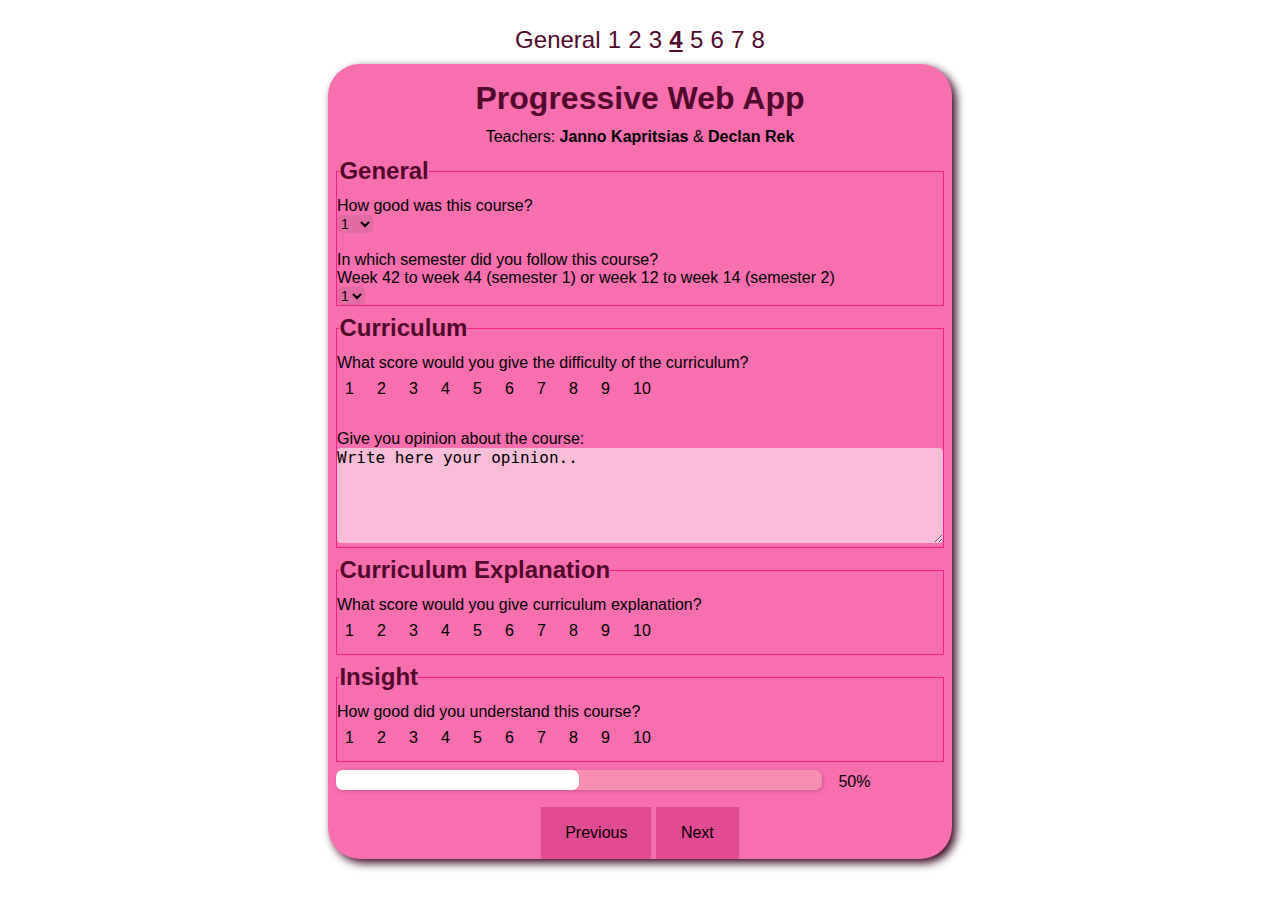
<file: html/pwa.html>
<!DOCTYPE html>
<html lang="en">

<head>
    <meta charset="UTF-8">
    <meta http-equiv="X-UA-Compatible" content="IE=edge">
    <meta name="viewport" content="width=device-width, initial-scale=1.0">
    <meta name="color-scheme" content="light dark" />
    <link rel="stylesheet" href="../styles/style.css">
    <link rel="shortcut icon" href="../img/favi.ico" type="image/x-icon">
    <title>Minor Enquête</title>
</head>

<body>
    <header>
        <section>
            <nav>
                <ol>
                    <li><a aria-label="Home" href="../index.html">General</a></li>
                    <li><a aria-label="Web app from scratch" href="./wafs.html">1</a></li>
                    <li><a aria-label="CSS to the rescue" href="./cssttr.html">2</a></li>
                    <li><a aria-label="Browser technologies" href="./bt.html">3</a></li>
                    <li><a aria-label="Progressive web app" class="current" href="./pwa.html">4</a></li>
                    <li><a aria-label="Real time web" href="./rtw.html">5</a></li>
                    <li><a aria-label="Human centered design" href="./hcd.html">6</a></li>
                    <li><a aria-label="Meesterproef" href="./mp.html">7</a></li>
                    <li><a aria-label="Weekly Nerd" href="./wn.html">8</a></li>
                </ol>
            </nav>
        </section>
    </header>

    <main>
        <form action="./rtw.html">
            <fieldset>
                <h2 tabindex="0">Progressive Web App</h2>
                <p tabindex="0">Teachers: <b>Janno Kapritsias</b> & <b>Declan Rek</b></p>

                <fieldset>
                    <legend>General</legend>
                    <label for="question-1">How good was this course?</label><br>
                    <select name="pwa-question-1" id="question-1" required>
                        <option value="1">1</option>
                        <option value="2">2</option>
                        <option value="3">3</option>
                        <option value="4">4</option>
                        <option value="5">5</option>
                        <option value="6">6</option>
                        <option value="7">7</option>
                        <option value="8">8</option>
                        <option value="9">9</option>
                        <option value="10">10</option>
                    </select>
                    <br><br>
                    <p tabindex="0">In which semester did you follow this course?</p>
                    <p tabindex="0">Week 42 to week 44 (semester 1) or week 12 to week 14 (semester 2)</p>
                    <select name="pwa-semester-option" id="question-2" required>
                        <option value="semester 1">1</option>
                        <option value="semester 2">2</option>
                    </select>
                </fieldset>

                <fieldset>
                    <legend>Curriculum</legend>
                    <p tabindex="0">What score would you give the difficulty of the curriculum?</p>
                    <ul>
                        <li><label><input required type="radio" name="pwa-curriculum" value="1"><span>1</span></label></li>
                        <li><label><input type="radio" name="pwa-curriculum" value="2"><span>2</span></label></li>
                        <li><label><input type="radio" name="pwa-curriculum" value="3"><span>3</span></label></li>
                        <li><label><input type="radio" name="pwa-curriculum" value="4"><span>4</span></label></li>
                        <li><label><input type="radio" name="pwa-curriculum" value="5"><span>5</span></label></li>
                        <li><label><input type="radio" name="pwa-curriculum" value="6"><span>6</span></label></li>
                        <li><label><input type="radio" name="pwa-curriculum" value="7"><span>7</span></label></li>
                        <li><label><input type="radio" name="pwa-curriculum" value="8"><span>8</span></label></li>
                        <li><label><input type="radio" name="pwa-curriculum" value="9"><span>9</span></label></li>
                        <li><label><input type="radio" name="pwa-curriculum" value="10"><span>10</span></label></li>
                    </ul>
                    <p id="question-3"></p>
                    <br>
                    <label for="question-4">Give you opinion about the course:</label><br>
                    <textarea name="pwa-opinion" id="question-4" cols="80" rows="5" placeholder="Write here your opinion.."></textarea>
                </fieldset>

                <fieldset>
                    <legend>Curriculum Explanation</legend>
                    <p tabindex="0">What score would you give curriculum explanation?</p>
                    <ul>
                        <li><label><input required type="radio" name="pwa-curriculum-explanation" value="1"><span>1</span></label></li>
                        <li><label><input type="radio" name="pwa-curriculum-explanation" value="2"><span>2</span></label></li>
                        <li><label><input type="radio" name="pwa-curriculum-explanation" value="3"><span>3</span></label></li>
                        <li><label><input type="radio" name="pwa-curriculum-explanation" value="4"><span>4</span></label></li>
                        <li><label><input type="radio" name="pwa-curriculum-explanation" value="5"><span>5</span></label></li>
                        <li><label><input type="radio" name="pwa-curriculum-explanation" value="6"><span>6</span></label></li>
                        <li><label><input type="radio" name="pwa-curriculum-explanation" value="7"><span>7</span></label></li>
                        <li><label><input type="radio" name="pwa-curriculum-explanation" value="8"><span>8</span></label></li>
                        <li><label><input type="radio" name="pwa-curriculum-explanation" value="9"><span>9</span></label></li>
                        <li><label><input type="radio" name="pwa-curriculum-explanation" value="10"><span>10</span></label></li>
                    </ul>
                    <p id="question-5"></p>
                </fieldset>

                <fieldset>
                    <legend>Insight</legend>
                    <p tabindex="0">How good did you understand this course?</p>
                    <ul>
                        <li><label><input required type="radio" name="pwa-insight" value="1"><span>1</span></label></li>
                        <li><label><input type="radio" name="pwa-insight" value="2"><span>2</span></label></li>
                        <li><label><input type="radio" name="pwa-insight" value="3"><span>3</span></label></li>
                        <li><label><input type="radio" name="pwa-insight" value="4"><span>4</span></label></li>
                        <li><label><input type="radio" name="pwa-insight" value="5"><span>5</span></label></li>
                        <li><label><input type="radio" name="pwa-insight" value="6"><span>6</span></label></li>
                        <li><label><input type="radio" name="pwa-insight" value="7"><span>7</span></label></li>
                        <li><label><input type="radio" name="pwa-insight" value="8"><span>8</span></label></li>
                        <li><label><input type="radio" name="pwa-insight" value="9"><span>9</span></label></li>
                        <li><label><input type="radio" name="pwa-insight" value="10"><span>10</span></label></li>
                    </ul>
                    <p id="question-6"></p>
                </fieldset>
                <label for="progressbar"><progress class="progress" id="progressbar" value="50" max="100"></progress>50%</label>
            </fieldset>
            <section>
                <ul>
                    <li><a class="previous" href="./bt.html" rel="prev">Previous</a></li>
                    &nbsp
                    <li><button class="next" type="submit">Next</button></li>
                </ul>
            </section>
        </form>
    </main>
</body>
<script src="../script/app.js"></script>

</html>
</file>
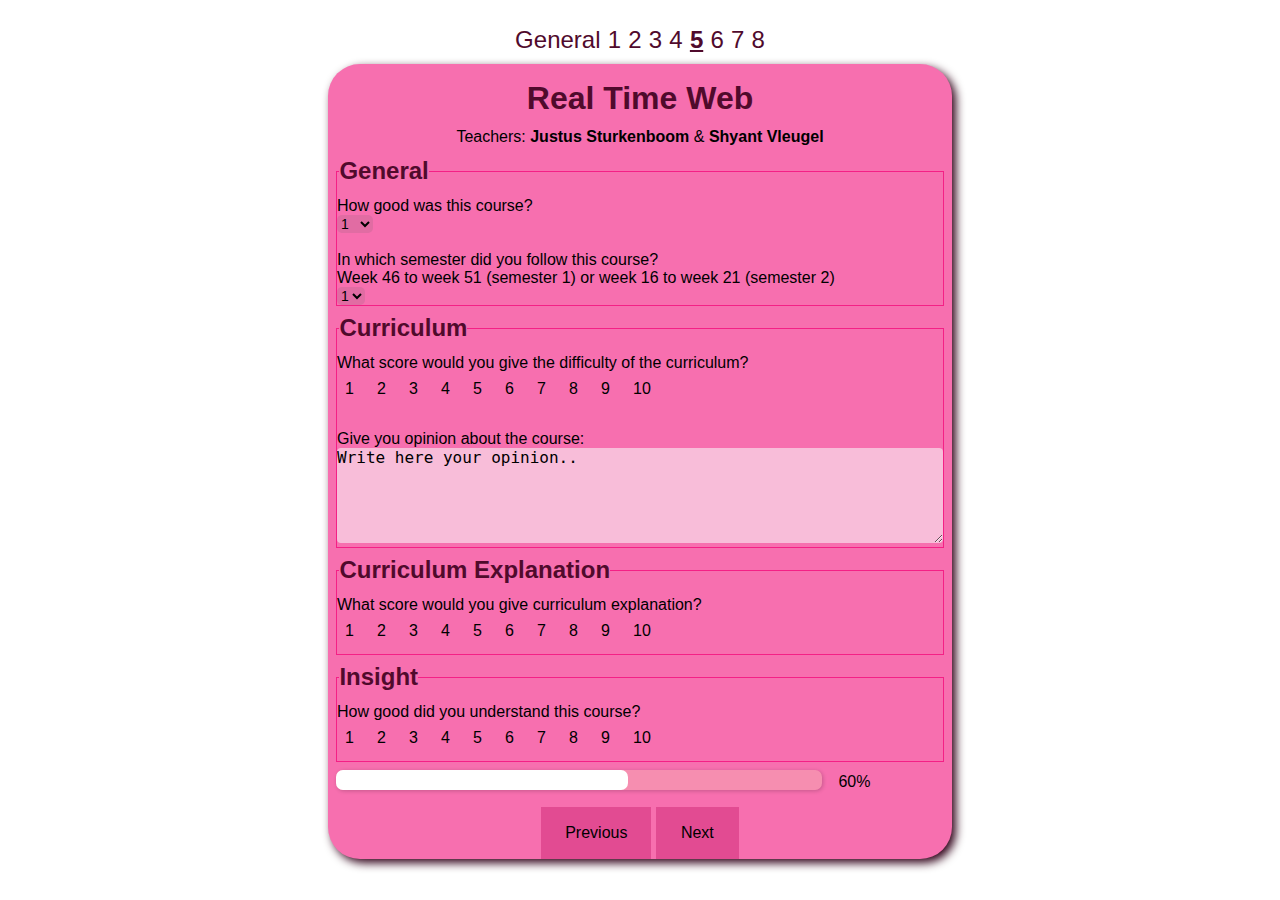
<file: html/rtw.html>
<!DOCTYPE html>
<html lang="en">

<head>
    <meta charset="UTF-8">
    <meta http-equiv="X-UA-Compatible" content="IE=edge">
    <meta name="viewport" content="width=device-width, initial-scale=1.0">
    <meta name="color-scheme" content="light dark" />
    <link rel="stylesheet" href="../styles/style.css">
    <link rel="shortcut icon" href="../img/favi.ico" type="image/x-icon">
    <title>Minor Enquête</title>
</head>

<body>
    <header>
        <section>
            <nav>
                <ol>
                    <li><a aria-label="Home" href="../index.html">General</a></li>
                    <li><a aria-label="Web app from scratch" href="./wafs.html">1</a></li>
                    <li><a aria-label="CSS to the rescue" href="./cssttr.html">2</a></li>
                    <li><a aria-label="Browser technologies" href="./bt.html">3</a></li>
                    <li><a aria-label="Progressive web app" href="./pwa.html">4</a></li>
                    <li><a aria-label="Real time web" class="current" href="./rtw.html">5</a></li>
                    <li><a aria-label="Human centered design" href="./hcd.html">6</a></li>
                    <li><a aria-label="Meesterproef" href="./mp.html">7</a></li>
                    <li><a aria-label="Weekly Nerd" href="./wn.html">8</a></li>
                </ol>
            </nav>
        </section>       
    </header>

    <main>
        <form action="./hcd.html">
            <fieldset>
                <h2 tabindex="0">Real Time Web</h2>
                <p tabindex="0">Teachers: <b>Justus Sturkenboom</b> & <b>Shyant Vleugel</b></p>

                <fieldset>
                    <legend>General</legend>
                    <label for="question-1">How good was this course?</label><br>
                    <select name="rtw-question-1" id="question-1" required>
                        <option value="1">1</option>
                        <option value="2">2</option>
                        <option value="3">3</option>
                        <option value="4">4</option>
                        <option value="5">5</option>
                        <option value="6">6</option>
                        <option value="7">7</option>
                        <option value="8">8</option>
                        <option value="9">9</option>
                        <option value="10">10</option>
                    </select>
                    <br><br>
                    <p tabindex="0">In which semester did you follow this course?</p>
                    <p tabindex="0">Week 46 to week 51 (semester 1) or week 16 to week 21 (semester 2)</p>
                    <select name="rtw-semester-option" id="question-2" required>
                        <option value="semester 1">1</option>
                        <option value="semester 2">2</option>
                    </select>
                </fieldset>

                <fieldset>
                    <legend>Curriculum</legend>
                    <p tabindex="0">What score would you give the difficulty of the curriculum?</p>
                    <ul>
                        <li><label><input required type="radio" name="rtw-curriculum" value="1"><span>1</span></label></li>
                        <li><label><input type="radio" name="rtw-curriculum" value="2"><span>2</span></label></li>
                        <li><label><input type="radio" name="rtw-curriculum" value="3"><span>3</span></label></li>
                        <li><label><input type="radio" name="rtw-curriculum" value="4"><span>4</span></label></li>
                        <li><label><input type="radio" name="rtw-curriculum" value="5"><span>5</span></label></li>
                        <li><label><input type="radio" name="rtw-curriculum" value="6"><span>6</span></label></li>
                        <li><label><input type="radio" name="rtw-curriculum" value="7"><span>7</span></label></li>
                        <li><label><input type="radio" name="rtw-curriculum" value="8"><span>8</span></label></li>
                        <li><label><input type="radio" name="rtw-curriculum" value="9"><span>9</span></label></li>
                        <li><label><input type="radio" name="rtw-curriculum" value="10"><span>10</span></label></li>
                    </ul>
                    <p id="question-3"></p>
                    <br>
                    <label for="question-4">Give you opinion about the course:</label><br>
                    <textarea name="rtw-opinion" id="question-4" cols="80" rows="5" placeholder="Write here your opinion.."></textarea>
                </fieldset>

                <fieldset>
                    <legend>Curriculum Explanation</legend>
                    <p tabindex="0">What score would you give curriculum explanation?</p>
                    <ul>
                        <li><label><input required type="radio" name="rtw-curriculum-explanation" value="1"><span>1</span></label></li>
                        <li><label><input type="radio" name="rtw-curriculum-explanation" value="2"><span>2</span></label></li>
                        <li><label><input type="radio" name="rtw-curriculum-explanation" value="3"><span>3</span></label></li>
                        <li><label><input type="radio" name="rtw-curriculum-explanation" value="4"><span>4</span></label></li>
                        <li><label><input type="radio" name="rtw-curriculum-explanation" value="5"><span>5</span></label></li>
                        <li><label><input type="radio" name="rtw-curriculum-explanation" value="6"><span>6</span></label></li>
                        <li><label><input type="radio" name="rtw-curriculum-explanation" value="7"><span>7</span></label></li>
                        <li><label><input type="radio" name="rtw-curriculum-explanation" value="8"><span>8</span></label></li>
                        <li><label><input type="radio" name="rtw-curriculum-explanation" value="9"><span>9</span></label></li>
                        <li><label><input type="radio" name="rtw-curriculum-explanation" value="10"><span>10</span></label></li>
                    </ul>
                    <p id="question-5"></p>
                </fieldset>

                <fieldset>
                    <legend>Insight</legend>
                    <p tabindex="0">How good did you understand this course?</p>
                    <ul>
                        <li><label><input required type="radio" name="rtw-insight" value="1"><span>1</span></label></li>
                        <li><label><input type="radio" name="rtw-insight" value="2"><span>2</span></label></li>
                        <li><label><input type="radio" name="rtw-insight" value="3"><span>3</span></label></li>
                        <li><label><input type="radio" name="rtw-insight" value="4"><span>4</span></label></li>
                        <li><label><input type="radio" name="rtw-insight" value="5"><span>5</span></label></li>
                        <li><label><input type="radio" name="rtw-insight" value="6"><span>6</span></label></li>
                        <li><label><input type="radio" name="rtw-insight" value="7"><span>7</span></label></li>
                        <li><label><input type="radio" name="rtw-insight" value="8"><span>8</span></label></li>
                        <li><label><input type="radio" name="rtw-insight" value="9"><span>9</span></label></li>
                        <li><label><input type="radio" name="rtw-insight" value="10"><span>10</span></label></li>
                    </ul>
                    <p id="question-6"></p>
                </fieldset>
                <label for="progressbar"><progress class="progress" id="progressbar" value="60" max="100"></progress>60%</label>
            </fieldset>
            <section>
                <ul>
                    <li><a class="previous" href="./pwa.html" rel="prev">Previous</a></li>
                    &nbsp
                    <li><button class="next" type="submit">Next</button></li>
                </ul>
            </section>
        </form>
    </main>
</body>
<script src="../script/app.js"></script>

</html>
</file>
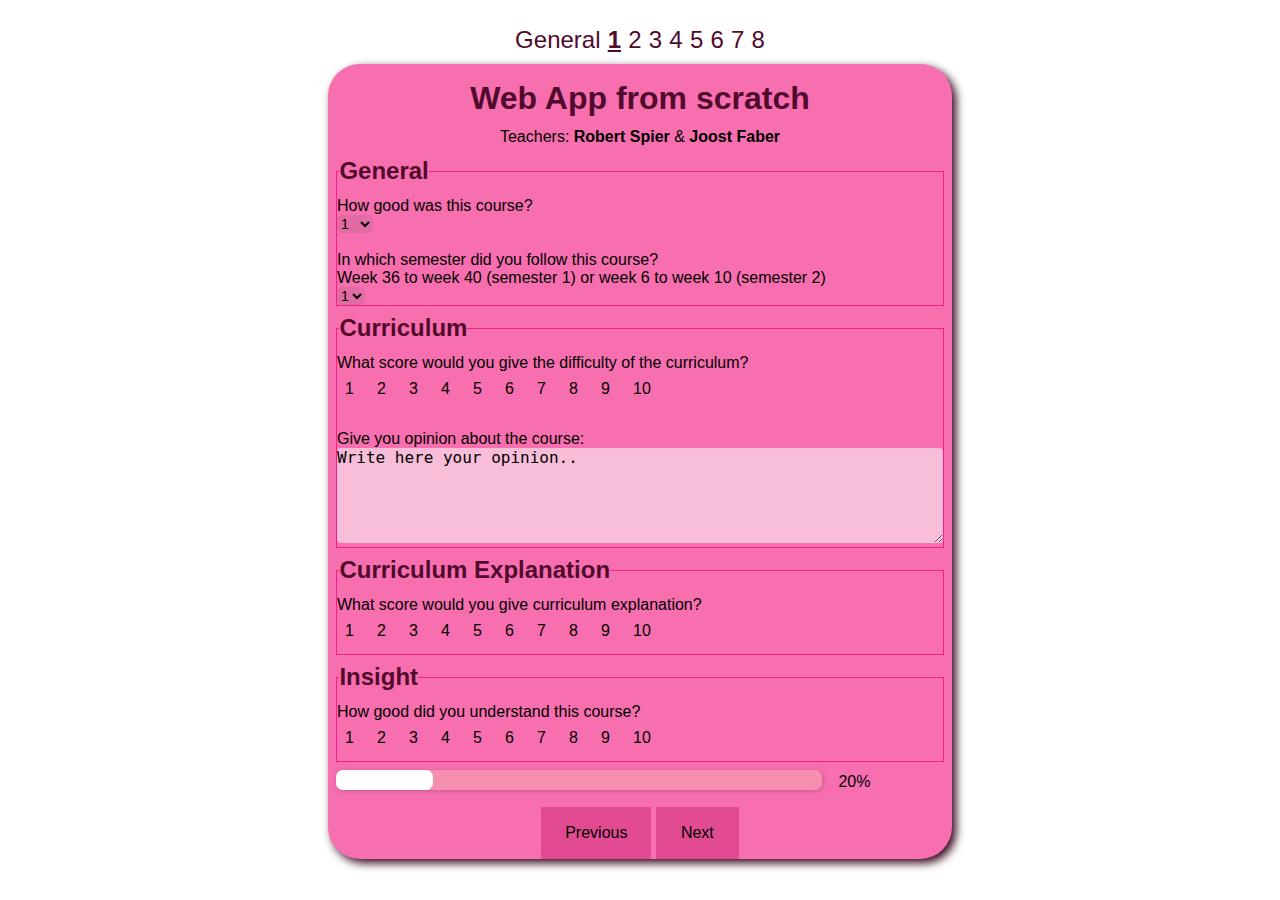
<file: html/wafs.html>
<!DOCTYPE html>
<html lang="en">

<head>
    <meta charset="UTF-8">
    <meta http-equiv="X-UA-Compatible" content="IE=edge">
    <meta name="viewport" content="width=device-width, initial-scale=1.0">
    <meta name="color-scheme" content="light dark" />
    <link rel="stylesheet" href="../styles/style.css">
    <link rel="shortcut icon" href="../img/favi.ico" type="image/x-icon">
    <title>Minor Enquête</title>
</head>

<body>
    <header>
        <section>
            <nav>
                <ol>
                    <li><a aria-label="Home" href="../index.html">General</a></li>
                    <li><a aria-label="Web app from scratch" class="current" href="./wafs.html">1</a></li>
                    <li><a aria-label="CSS to the rescue" href="./cssttr.html">2</a></li>
                    <li><a aria-label="Browser technologies" href="./bt.html">3</a></li>
                    <li><a aria-label="Progressive web app" href="./pwa.html">4</a></li>
                    <li><a aria-label="Real time web" href="./rtw.html">5</a></li>
                    <li><a aria-label="Human centered design" href="./hcd.html">6</a></li>
                    <li><a aria-label="Meesterproef" href="./mp.html">7</a></li>
                    <li><a aria-label="Weekly Nerd" href="./wn.html">8</a></li>
                </ol>
            </nav>
        </section>
    </header>

    <main>
        <form action="./cssttr.html">
            <fieldset>
                <h2 tabindex="0">Web App from scratch</h2>
                <p tabindex="0">Teachers: <b>Robert Spier</b> & <b>Joost Faber</b></p>

                <fieldset>
                    <legend>General</legend>
                    <label for="question-1">How good was this course?</label><br>
                    <select name="wafs-question-1" id="question-1" required>
                        <option value="1">1</option>
                        <option value="2">2</option>
                        <option value="3">3</option>
                        <option value="4">4</option>
                        <option value="5">5</option>
                        <option value="6">6</option>
                        <option value="7">7</option>
                        <option value="8">8</option>
                        <option value="9">9</option>
                        <option value="10">10</option>
                    </select>
                    <br><br>
                    <p tabindex="0">In which semester did you follow this course?</p>
                    <p tabindex="0">Week 36 to week 40 (semester 1) or week 6 to week 10 (semester 2)</p>
                    <select name="wafs-semester-option" id="question-2" required>
                        <option value="semester 1">1</option>
                        <option value="semester 2">2</option>
                    </select>
                </fieldset>

                <fieldset>
                    <legend>Curriculum</legend>
                    <p tabindex="0">What score would you give the difficulty of the curriculum?</p>
                    <ul>
                        <li><label><input required type="radio" name="wafs-curriculum" value="1"><span>1</span></label>
                        </li>
                        <li><label><input type="radio" name="wafs-curriculum" value="2"><span>2</span></label></li>
                        <li><label><input type="radio" name="wafs-curriculum" value="3"><span>3</span></label></li>
                        <li><label><input type="radio" name="wafs-curriculum" value="4"><span>4</span></label></li>
                        <li><label><input type="radio" name="wafs-curriculum" value="5"><span>5</span></label></li>
                        <li><label><input type="radio" name="wafs-curriculum" value="6"><span>6</span></label></li>
                        <li><label><input type="radio" name="wafs-curriculum" value="7"><span>7</span></label></li>
                        <li><label><input type="radio" name="wafs-curriculum" value="8"><span>8</span></label></li>
                        <li><label><input type="radio" name="wafs-curriculum" value="9"><span>9</span></label></li>
                        <li><label><input type="radio" name="wafs-curriculum" value="10"><span>10</span></label></li>
                    </ul>
                    <p id="question-3"></p>
                    <br>
                    <label for="question-4">Give you opinion about the course:</label><br>
                    <textarea name="wafs-opinion" id="question-4" cols="80" rows="5"
                        placeholder="Write here your opinion.."></textarea>
                </fieldset>

                <fieldset>
                    <legend>Curriculum Explanation</legend>
                    <p tabindex="0">What score would you give curriculum explanation?</p>
                    <ul>
                        <li><label><input required type="radio" name="wafs-curriculum-explanation"
                                    value="1"><span>1</span></label></li>
                        <li><label><input type="radio" name="wafs-curriculum-explanation"
                                    value="2"><span>2</span></label></li>
                        <li><label><input type="radio" name="wafs-curriculum-explanation"
                                    value="3"><span>3</span></label></li>
                        <li><label><input type="radio" name="wafs-curriculum-explanation"
                                    value="4"><span>4</span></label></li>
                        <li><label><input type="radio" name="wafs-curriculum-explanation"
                                    value="5"><span>5</span></label></li>
                        <li><label><input type="radio" name="wafs-curriculum-explanation"
                                    value="6"><span>6</span></label></li>
                        <li><label><input type="radio" name="wafs-curriculum-explanation"
                                    value="7"><span>7</span></label></li>
                        <li><label><input type="radio" name="wafs-curriculum-explanation"
                                    value="8"><span>8</span></label></li>
                        <li><label><input type="radio" name="wafs-curriculum-explanation"
                                    value="9"><span>9</span></label></li>
                        <li><label><input type="radio" name="wafs-curriculum-explanation"
                                    value="10"><span>10</span></label></li>
                    </ul>
                    <p id="question-5"></p>
                </fieldset>

                <fieldset>
                    <legend>Insight</legend>
                    <p tabindex="0">How good did you understand this course?</p>
                    <ul>
                        <li><label><input required type="radio" name="wafs-insight" value="1"><span>1</span></label>
                        </li>
                        <li><label><input type="radio" name="wafs-insight" value="2"><span>2</span></label></li>
                        <li><label><input type="radio" name="wafs-insight" value="3"><span>3</span></label></li>
                        <li><label><input type="radio" name="wafs-insight" value="4"><span>4</span></label></li>
                        <li><label><input type="radio" name="wafs-insight" value="5"><span>5</span></label></li>
                        <li><label><input type="radio" name="wafs-insight" value="6"><span>6</span></label></li>
                        <li><label><input type="radio" name="wafs-insight" value="7"><span>7</span></label></li>
                        <li><label><input type="radio" name="wafs-insight" value="8"><span>8</span></label></li>
                        <li><label><input type="radio" name="wafs-insight" value="9"><span>9</span></label></li>
                        <li><label><input type="radio" name="wafs-insight" value="10"><span>10</span></label></li>
                    </ul>
                    <p id="question-6"></p>
                </fieldset>
                <label for="progressbar"><progress class="progress" id="progressbar" value="20" max="100"></progress>20%</label>
            </fieldset>
            <section>
                <ul>
                    <li><a class="previous" href="../index.html" rel="prev">Previous</a></li>
                    &nbsp
                    <li><button class="next" type="submit">Next</button></li>
                </ul>
            </section>
        </form>
    </main>
</body>
<script src="../script/app.js"></script>

</html>
</file>
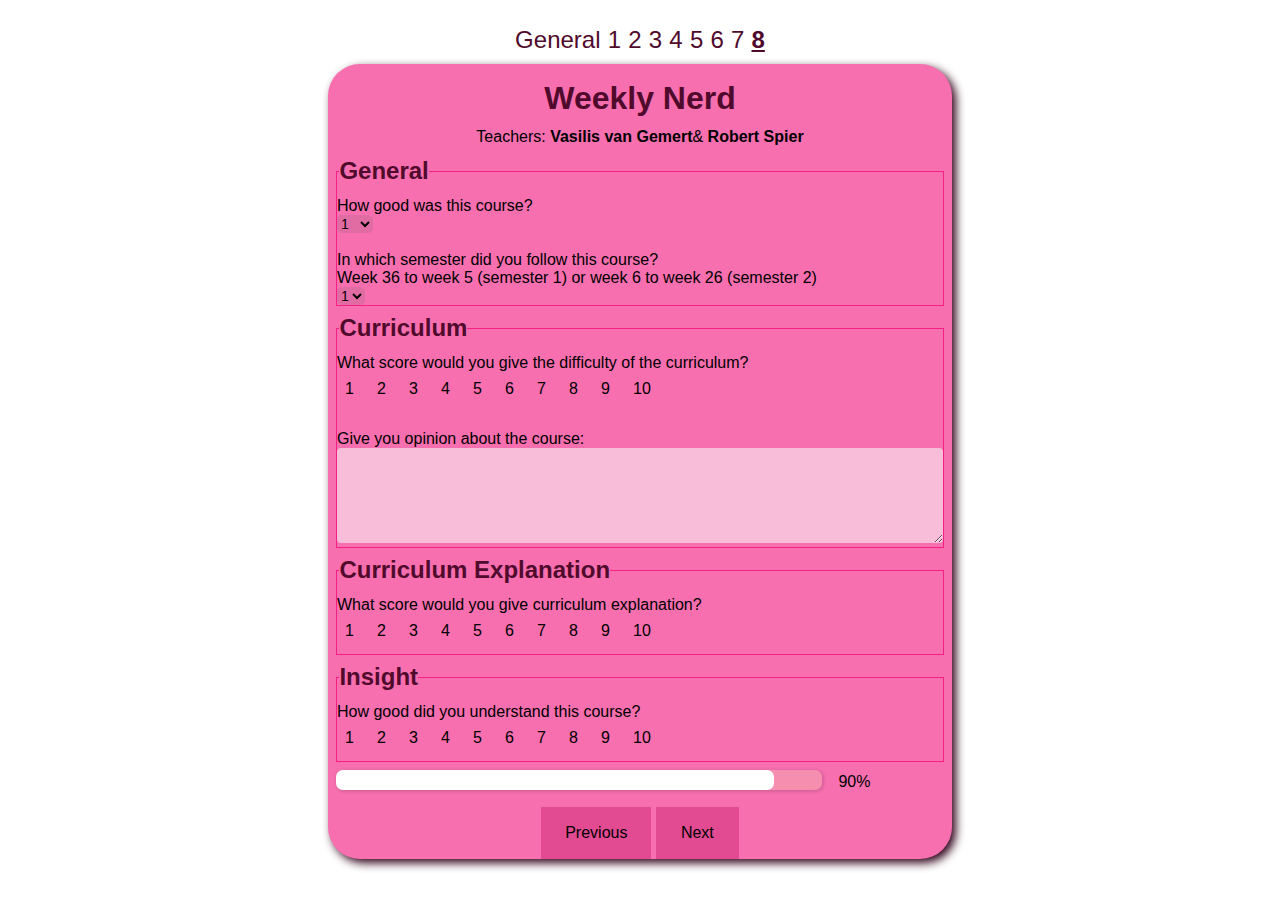
<file: html/wn.html>
<!DOCTYPE html>
<html lang="en">

<head>
    <meta charset="UTF-8">
    <meta http-equiv="X-UA-Compatible" content="IE=edge">
    <meta name="viewport" content="width=device-width, initial-scale=1.0">
    <meta name="color-scheme" content="light dark" />
    <link rel="stylesheet" href="../styles/style.css">
    <link rel="shortcut icon" href="../img/favi.ico" type="image/x-icon">
    <title>Minor Enquête</title>
</head>

<body>
    <header>
        <section>
            <nav>
                <ol>
                    <li><a aria-label="Home" href="../index.html">General</a></li>
                    <li><a aria-label="Web app from scratch" href="./wafs.html">1</a></li>
                    <li><a aria-label="CSS to the rescue" href="./cssttr.html">2</a></li>
                    <li><a aria-label="Browser technologies" href="./bt.html">3</a></li>
                    <li><a aria-label="Progressive web app" href="./pwa.html">4</a></li>
                    <li><a aria-label="Real time web" href="./rtw.html">5</a></li>
                    <li><a aria-label="Human centered design" href="./hcd.html">6</a></li>
                    <li><a aria-label="Meesterproef" href="./mp.html">7</a></li>
                    <li><a aria-label="Weekly Nerd" class="current" href="./wn.html">8</a></li>
                </ol>
            </nav>
        </section>
    </header>

    <main>
        <form action="./overview.html">
            <fieldset>
                <h2>Weekly Nerd</h2>
                <p>Teachers: <b>Vasilis van Gemert</b>& <b>Robert Spier</b></p>

                <fieldset>
                    <legend>General</legend>
                    <label for="question-1">How good was this course?</label><br>
                    <select name="wn-question-1" id="question-1" required>
                        <option value="1">1</option>
                        <option value="2">2</option>
                        <option value="3">3</option>
                        <option value="4">4</option>
                        <option value="5">5</option>
                        <option value="6">6</option>
                        <option value="7">7</option>
                        <option value="8">8</option>
                        <option value="9">9</option>
                        <option value="10">10</option>
                    </select>
                    <br><br>
                    <p>In which semester did you follow this course?</p>
                    <p>Week 36 to week 5 (semester 1) or week 6 to week 26 (semester 2)</p>
                    <select name="wn-semester-option" id="question-2" required>
                        <option value="semester 1">1</option>
                        <option value="semester 2">2</option>
                    </select>
                </fieldset>

                <fieldset>
                    <legend>Curriculum</legend>
                    <p>What score would you give the difficulty of the curriculum?</p>
                    <ul>
                        <li><label><input required type="radio" name="wn-curriculum" value="1"><span>1</span></label></li>
                        <li><label><input type="radio" name="wn-curriculum" value="2"><span>2</span></label></li>
                        <li><label><input type="radio" name="wn-curriculum" value="3"><span>3</span></label></li>
                        <li><label><input type="radio" name="wn-curriculum" value="4"><span>4</span></label></li>
                        <li><label><input type="radio" name="wn-curriculum" value="5"><span>5</span></label></li>
                        <li><label><input type="radio" name="wn-curriculum" value="6"><span>6</span></label></li>
                        <li><label><input type="radio" name="wn-curriculum" value="7"><span>7</span></label></li>
                        <li><label><input type="radio" name="wn-curriculum" value="8"><span>8</span></label></li>
                        <li><label><input type="radio" name="wn-curriculum" value="9"><span>9</span></label></li>
                        <li><label><input type="radio" name="wn-curriculum" value="10"><span>10</span></label></li>
                    </ul>
                    <p id="question-3"></p>
                    <br>
                    <label for="question-4">Give you opinion about the course:</label><br>
                    <textarea name="wn-opinion" id="question-4" cols="80" rows="5" laceholder="Write here your opinion.."></textarea>
                </fieldset>

                <fieldset>
                    <legend>Curriculum Explanation</legend>
                        <p>What score would you give curriculum explanation?</p>
                        <ul>
                            <li><label><input required type="radio" name="wn-curriculum-explanation" value="1"><span>1</span></label></li>
                            <li><label><input type="radio" name="wn-curriculum-explanation" value="2"><span>2</span></label></li>
                            <li><label><input type="radio" name="wn-curriculum-explanation" value="3"><span>3</span></label></li>
                            <li><label><input type="radio" name="wn-curriculum-explanation" value="4"><span>4</span></label></li>
                            <li><label><input type="radio" name="wn-curriculum-explanation" value="5"><span>5</span></label></li>
                            <li><label><input type="radio" name="wn-curriculum-explanation" value="6"><span>6</span></label></li>
                            <li><label><input type="radio" name="wn-curriculum-explanation" value="7"><span>7</span></label></li>
                            <li><label><input type="radio" name="wn-curriculum-explanation" value="8"><span>8</span></label></li>
                            <li><label><input type="radio" name="wn-curriculum-explanation" value="9"><span>9</span></label></li>
                            <li><label><input type="radio" name="wn-curriculum-explanation" value="10"><span>10</span></label></li>
                        </ul>
                        <p id="question-5"></p>
                </fieldset>

                <fieldset>
                    <legend>Insight</legend>
                    <p>How good did you understand this course?</p>
                    <ul>
                        <li><label><input required type="radio" name="wn-insight" value="1"><span>1</span></label></li>
                        <li><label><input type="radio" name="wn-insight" value="2"><span>2</span></label></li>
                        <li><label><input type="radio" name="wn-insight" value="3"><span>3</span></label></li>
                        <li><label><input type="radio" name="wn-insight" value="4"><span>4</span></label></li>
                        <li><label><input type="radio" name="wn-insight" value="5"><span>5</span></label></li>
                        <li><label><input type="radio" name="wn-insight" value="6"><span>6</span></label></li>
                        <li><label><input type="radio" name="wn-insight" value="7"><span>7</span></label></li>
                        <li><label><input type="radio" name="wn-insight" value="8"><span>8</span></label></li>
                        <li><label><input type="radio" name="wn-insight" value="9"><span>9</span></label></li>
                        <li><label><input type="radio" name="wn-insight" value="10"><span>10</span></label></li>
                    </ul>
                    <p id="question-6"></p>
                </fieldset>
                <label for="progressbar"><progress class="progress" id="progressbar" value="90" max="100"></progress>90%</label>
            </fieldset>
            <section>
                <ul>
                    <li><a class="previous" href="./mp.html" rel="prev">Previous</a></li>
                    &nbsp
                    <li><button class="next" type="submit">Next</button></li>
                </ul>
            </section>
        </form>
    </main>
</body>
<script src="../script/app.js"></script>

</html>
</file>
<file: styles/style.css>
* {
    margin: 0;
    padding: 0;
    box-sizing: border-box;
}

:root {
    --font-type: 'Open Sans', 'Arial', 'Helvatica', sans-serif;
    --font-size-title: 2.5em;

    --background-color: white;
    --form-background-color: #f76faf;

    --button-color: #e24b92;
    --shadow-color: #300118;
    --title-color: #500a2c;
    --text-color: black;
    --fieldset-color: #f42086;
    --select-background-color: #e16ca3;
    --input-background: #ffffff;
    --progress-bar-moz: #500a2c;

    --valid: green;
    --invalid: red;
}

@media (prefers-color-scheme: dark) {
    :root {
        --font-type: 'Open Sans', 'Arial', 'Helvatica', sans-serif;
        --font-size-title: 2.5em;
        --font-size: 0.8em;

        --background-color: #500a2c;
        --form-background-color: #b02f6b;
        --button-color: #e16ca3;
        --shadow-color: #300118;
        --title-color: rgb(252, 214, 220);
        --text-color: white;
        --fieldset-color: #500A2C;
        --select-background-color: #e16ca3;
        --input-background: #884373;
        --progress-bar-moz: #500a2c;

        --valid: rgb(5, 237, 5);
        --invalid: rgb(255, 0, 0);
    }

}

body {
    background-color: var(--background-color);
    font-family: var(--font-type);
    font-weight: 400;
    margin: 1em;
}

p,
label {
    color: var(--text-color);
    font-size: 1em;
}

p.answer {
    font-weight: bold;
    font-style: italic;
}

header {
    width: 100%;
    box-sizing: border-box;
    overflow: hidden;
}

header section {
    width: 100%;
    height: 3em;
    display: flex;
    align-items: center;
}

header a:hover,
header a:focus-within {
    outline: 0;
    border: 2px inset var(--title-color);
}

nav {
    flex: 1;
    text-align: right;
}

header nav ol {
    font-size: 1.5em;
    display: flex;
    flex-direction: row;
    justify-content: center;
    list-style: none;
    gap: 0.3em;
}

header nav ol a {
    color: var(--title-color);
}

main {
    width: 100%;
}

fieldset {
    border: 1px solid var(--fieldset-color);
}

textarea {
    width: 100%;
    border: none;
    border-radius: 4px;
    background-color: #f8f8f892;
    font-size: 16px;
    color: var(--text-color);
}

textarea::placeholder{
    color: black;
}

li {
    list-style: none;
}

a {
    color: var(--text-color);
    text-decoration: none;
}

legend {
    font-family: var(--font-type);
    font-weight: bold;
    font-size: clamp(1em, 2vw, 2em);
    margin-bottom: .5em;
    color: var(--title-color);
    font-size: 1.5em;
    margin-left: .1em;
}

select {
    font-size: 14px;
    border: none;
    border-radius: 5px;
    background: var(--select-background-color);
}

h2 {
    color: var(--title-color);
    font-size: 2em;
    display: flex;
    justify-content: center;
    text-align: center;
    font-family: 'Calligraffitti', 'Open Sans', 'Arial', 'Helvatica', sans-serif;
}

form>fieldset>p {
    text-align: center;
    line-height: 1.5;
}

button {
    font-size: 1em;
}

form {
    display: flex;
    flex-direction: column;
    background-color: var(--form-background-color);
    border-radius: 2em;
    box-shadow: 4px 4px 10px var(--shadow-color);
}

form>fieldset {
    display: flex;
    flex-direction: column;
    gap: .5em;
    margin: 1em .5em;
    border: transparent;
}
#question-3,
#question-5,
#question-6{
    margin-top: .5em;
    font-style: italic;
}

#general {
    display: flex;
    flex-direction: column;
    gap: .5em;
    margin: 1em .5em;
    border: transparent;
    align-items: center;
}

#general label input[type="text"]:valid+span::after {
    content: 'Nice!';
    position: absolute;
    transform: translateY(.5em);
    font-size: 14px;
    font-weight: bold;
}

input[type="text"] {
    padding: 1em;
    background-color: var(--input-background);
}

input[type="radio"] {
    position: absolute;
    appearance: none;
    opacity: 0;
}

input:checked+span {
    display: inline-block;
    background-color: var(--button-color);
}

input::placeholder {
    font-family: var(--font-type);
    color: black;
}

form>fieldset>fieldset:nth-of-type(n+2) ul {
    display: flex;
    flex-wrap: wrap;
}

form>fieldset>fieldset:nth-of-type(n+2) ul li label {
    display: flex;
    align-items: center;
    justify-content: center;
    color: var(--text-color);
}

form>fieldset>fieldset:nth-of-type(n+2) span {
    padding: .5em;
    width: 2em;
    height: 2em;
}

#general fieldset {
    gap: 1em;
}

label[for="name"],
label[for="snummer"],
label[for="email"] {
    display: flex;
    flex-direction: column;
    padding: 1em;
}

input[type="tel"],
input[type="email"] {
    padding: 1em;
    background-color: var(--input-background);
}

input[type="email"]:invalid,
input:required {
    border: 2px solid var(--invalid);
}

input[type="email"]:valid,
input[type="text"]:valid {
    border: 2px solid var(--valid);
}

input[type="text"]:focus,
input[type="email"]:focus,
textarea:focus {
    outline-style: inset;
    outline-color: var(--title-color);
    outline-width: 3px;
}

form section>ul {
    display: flex;
    justify-content: center;
}

a.current {
    font-weight: bold;
    text-decoration: underline;
}

progress {
    margin-right: 1em;
    border-radius: 7px;
    width: 80%;
    height: 20px;
    box-shadow: 1px 1px 4px rgba(0, 0, 0, 0.2);
}

progress::-webkit-progress-bar {
    background-color: rgba(245, 222, 179, 0.281);
    border-radius: 7px;
}

progress::-webkit-progress-value {
    background-color: var(--background-color);
    border-radius: 7px;
}

progress::-moz-progress-bar {
    background-color: var(--progress-bar-moz);
    border-radius: 7px;
}

button[type="submit"] {
    border: 1px solid var(--button-color);
    padding: 1em 1.5em;
    background-color: var(--button-color);
    color: black;
    font-family: var(--font-type);
}

button:hover,
button:focus {
    outline-style: inset;
    outline-width: 3px;
    outline-color: var(--title-color);
    color: var(--text-color);
    cursor: pointer;
}

a.previous {
    display: inline-block;
    padding: 1.08em 1.5em;
    color: black;
    background-color: var(--button-color);
    text-decoration: none;
    font-family: var(--font-type);
}

a.previous:hover,
a.previous:focus {
    outline-style: inset;
    outline-width: 3px;
    outline-color: var(--title-color);
    color: var(--text-color);
    opacity: 1;
}

@media (min-width: 40em) {
    main {
        margin: 0 auto;
        width: 50%;
    }
}
</file>
